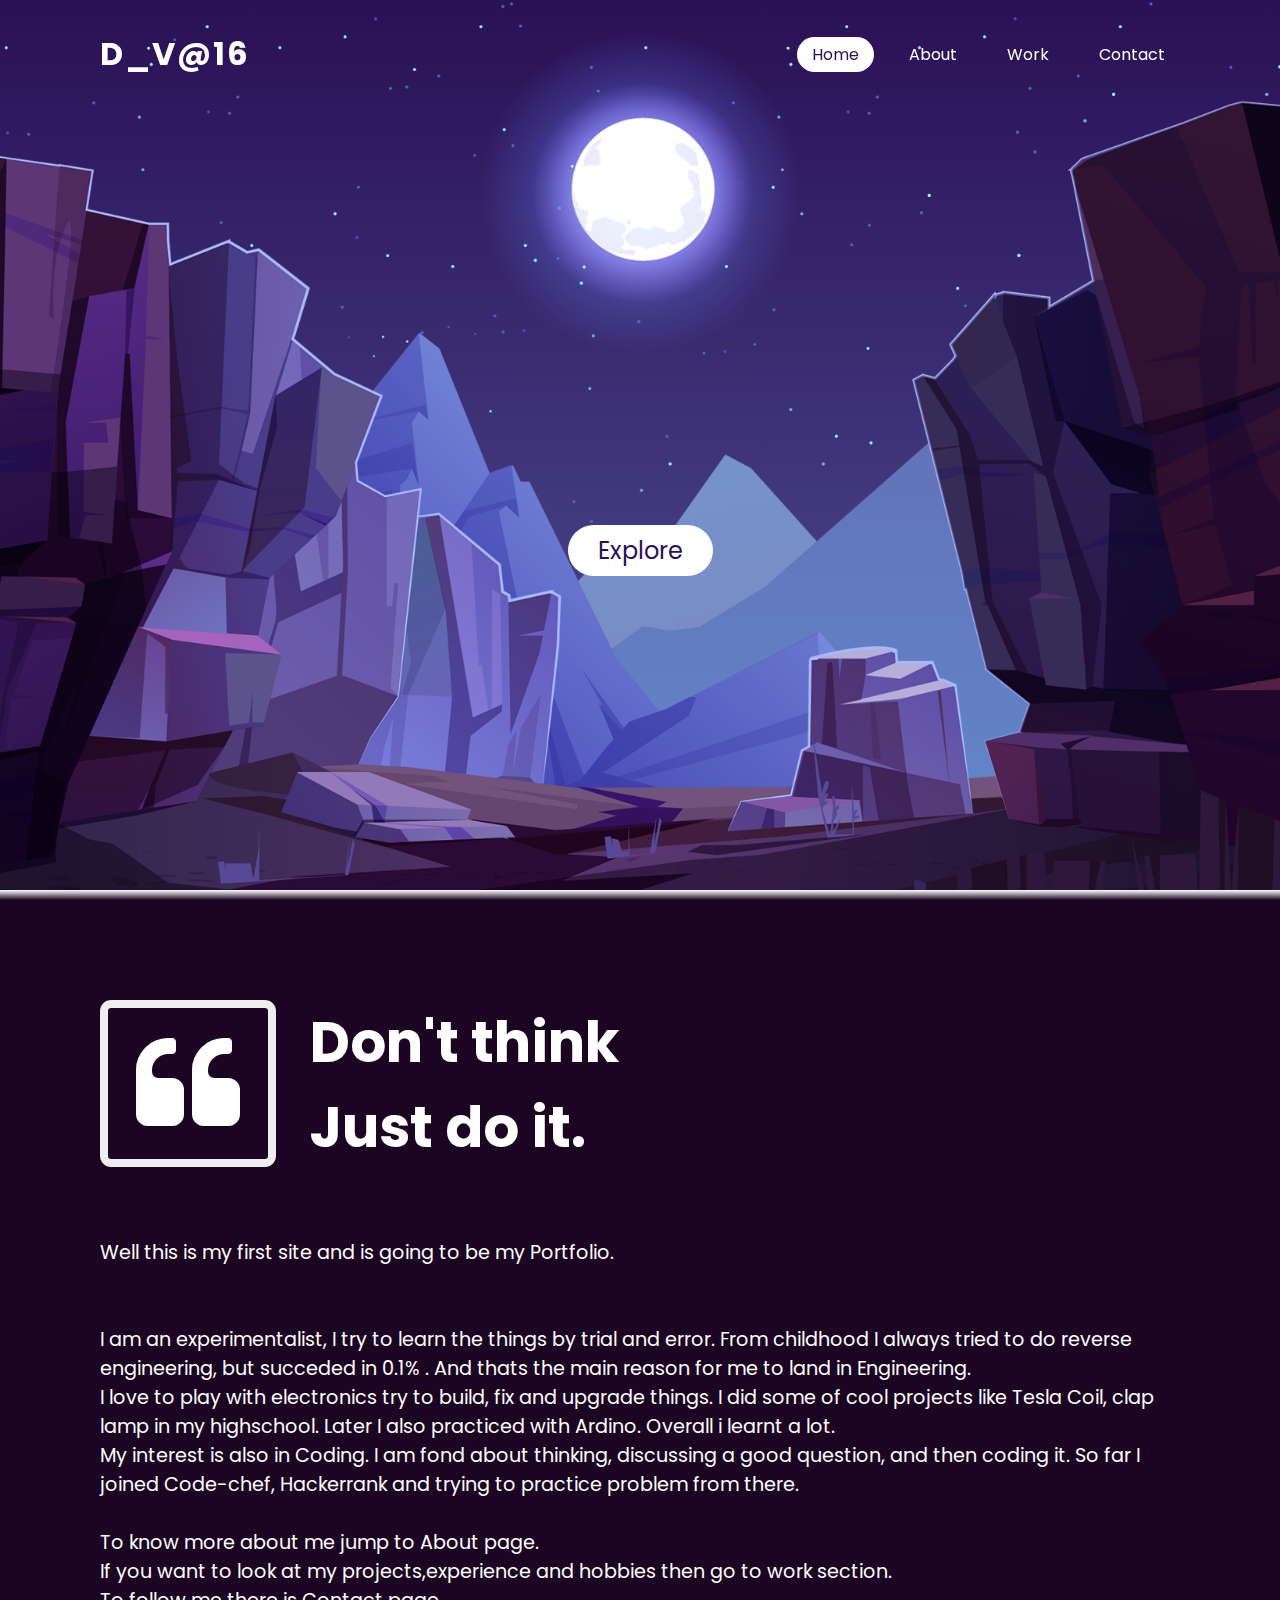
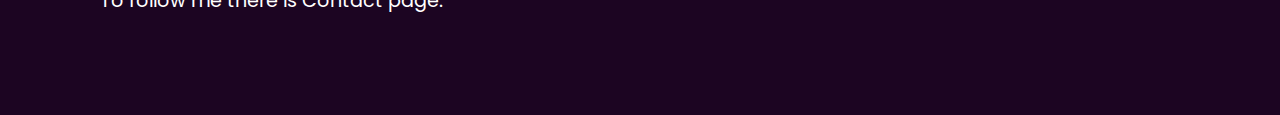
<file: index.html>
<html>
    <head>
        <title>HEllo World</title>
        <link rel="stylesheet" type="text/css" href="style.css">
        <link rel="stylesheet" href="https://cdnjs.cloudflare.com/ajax/libs/font-awesome/4.7.0/css/font-awesome.min.css">
        <link href="https://stackpath.bootstrapcdn.com/font-awesome/4.7.0/css/font-awesome.min.css" rel="stylesheet" integrity="sha384-wvfXpqpZZVQGK6TAh5PVlGOfQNHSoD2xbE+QkPxCAFlNEevoEH3Sl0sibVcOQVnN"
        crossorigin="anonymous">
    </head>
    <body>
        <header>
        <a href="ktj/index.html" class="logo"><span>D_V@16</span></a>
        <ul>
        <li><a href="#" class="active">Home</a></li>
        <li><a href="about.html">About</a></li>
        <li><a href="work.html">Work</a></li>
        <li><a href="contact.html">Contact</a></li>
        </ul>
        </header>
        <section>
            <img src="stars.png" id="stars">
            <img src="moon.png" id="moon">
            <img src="mountains_behind.png" id="mountain_behind">
            <h2 id="text">Welcome</h2>
            <a href="#sec" id="btn">Explore</a>
            <img src="mountains_front.png" id="mountain_front">
        </section>
        <div class="sec" id="sec">
            <h2><i class="fa fa-quote-left fa-2x fa-pull-left fa-border"></i>Don't think <br>   Just do it.</h2>
            <p>
                <br>   <br>
                Well this is my first site and is going to be my Portfolio.<br><br>   <br>
                I am an experimentalist, I try to learn the things by trial and error.
                From childhood I always tried to do reverse engineering, but succeded in 0.1% .
                And thats the main reason for me to land in Engineering. 
                <br>I love to play with electronics try to build, fix and upgrade things. I did some of cool projects like Tesla Coil, clap lamp in my highschool.
                Later I also practiced with Ardino. Overall i learnt a lot.
                <br>
                My interest is also in Coding. I am fond about thinking, discussing a good question, and then coding it. 
                So far I joined Code-chef, Hackerrank and trying to practice problem from there.<br><br>
                To know more about me jump to About page.
                <br>If you want to look at my projects,experience and hobbies then go to work section.
                <br>To follow me there is Contact page.
            </p>
        </div>
        <script>
            let stars= document.getElementById('stars');
            let moon= document.getElementById('moon');
            let mountains_behind= document.getElementById('mountains_behind');
            let text=document.getElementById('text');
            let btn=document.getElementById('btn');
            let mountains_front= document.getElementById('mountains_front');
            let header = document.querySelector('header');
            window.addEventListener('scroll',function(){
                let value= window.scrollY;
                stars.style.left=value*0.25 + 'px';
                moon.style.top=value*1.05 + 'px';
                mountain_behind.style.top= value*0.5 +'px';
                mountain_front.style.top= value*0 +'px';
                text.style.marginRight = value* 4 + 'px';
                text.style.marginTop = value*1.5 + 'px';
                btn.style.marginTop = value*1.5 + 'px';
                header.style.top =value*0.5 +'px';

            })
        </script>
    </body>
</html>
</file>
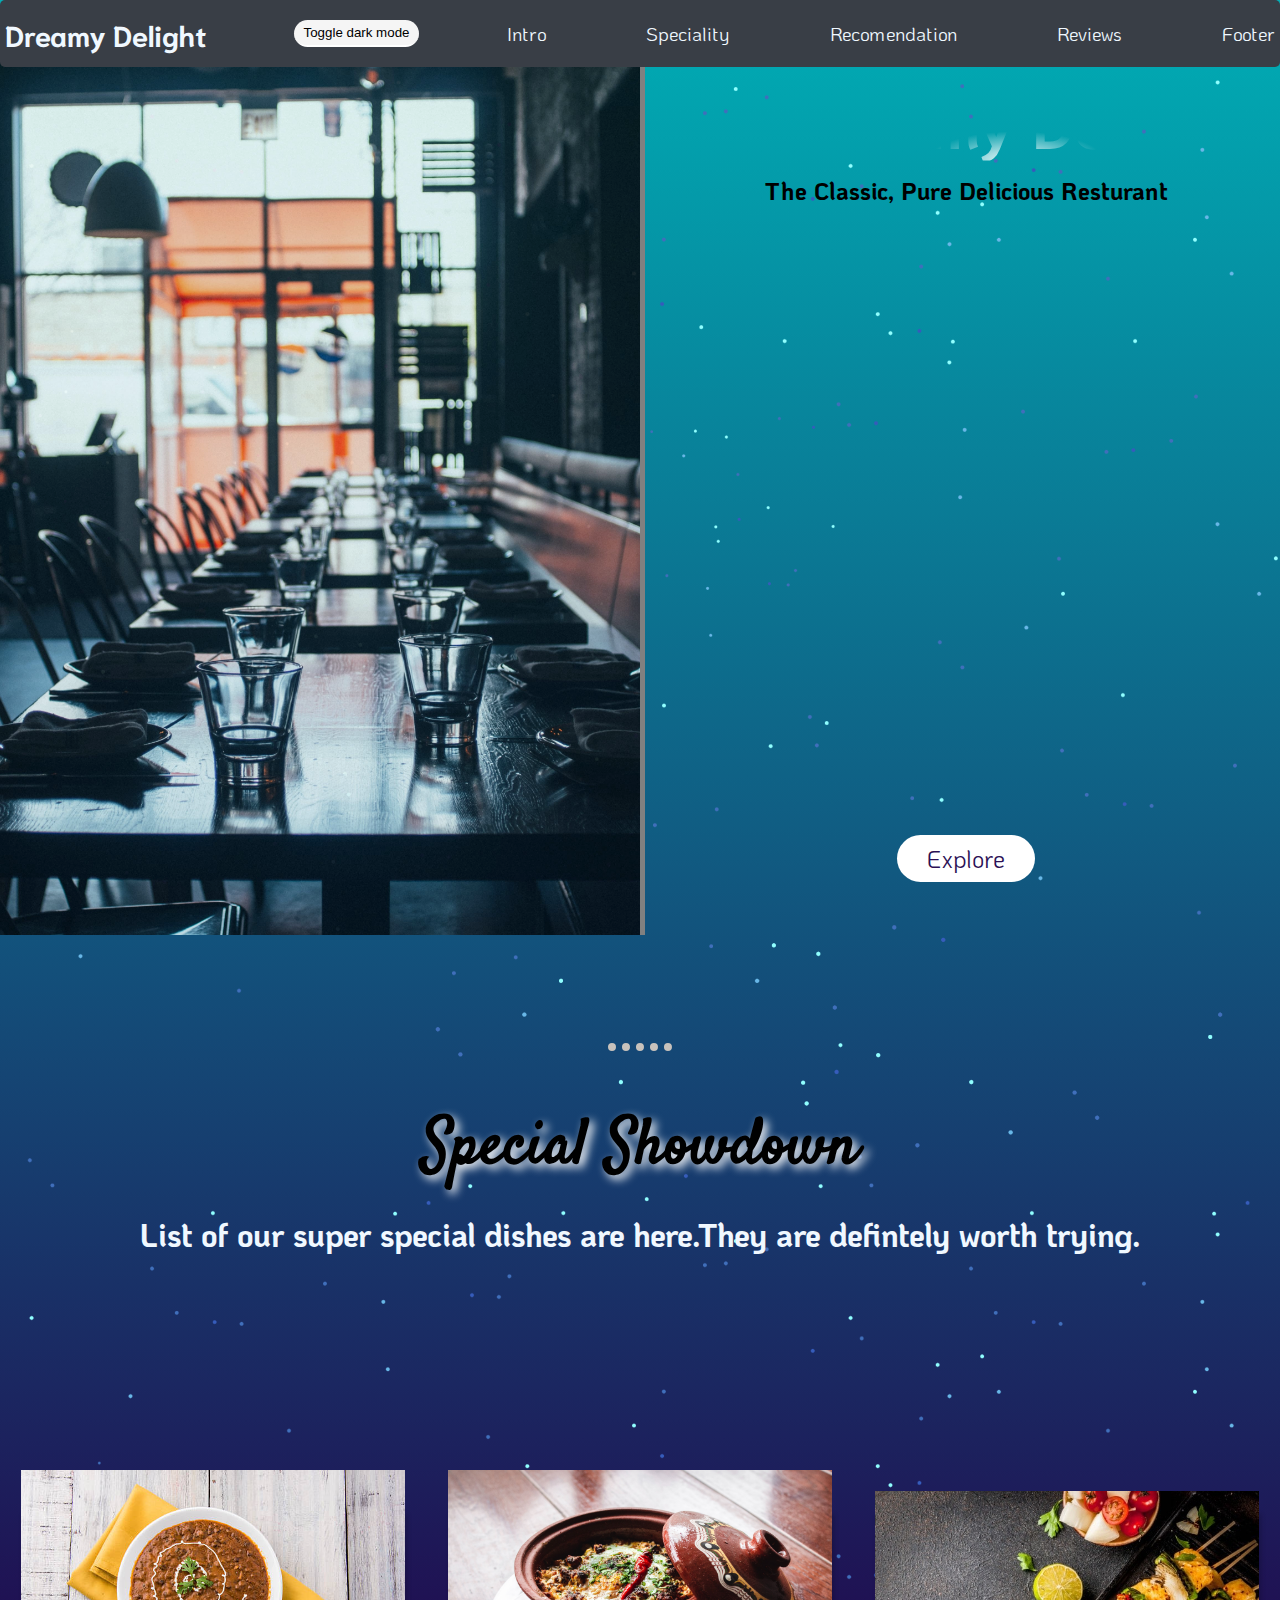
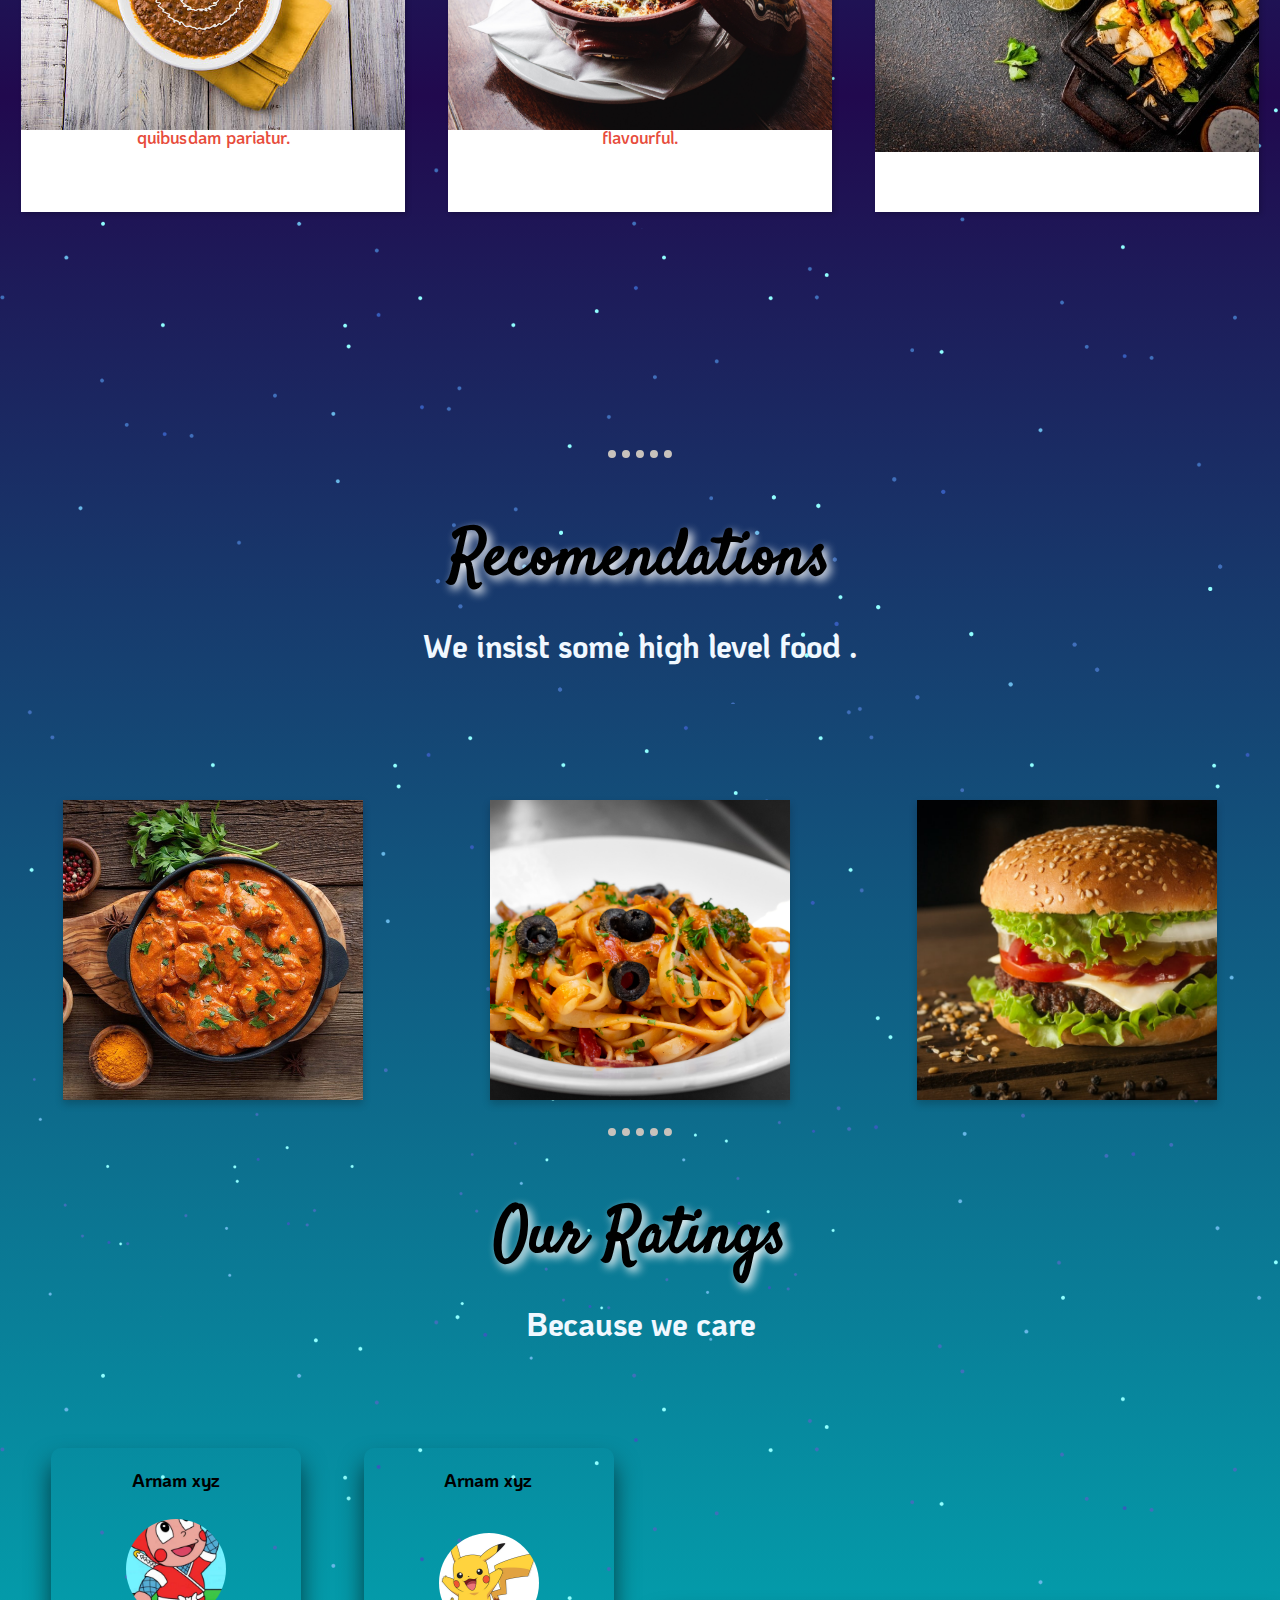
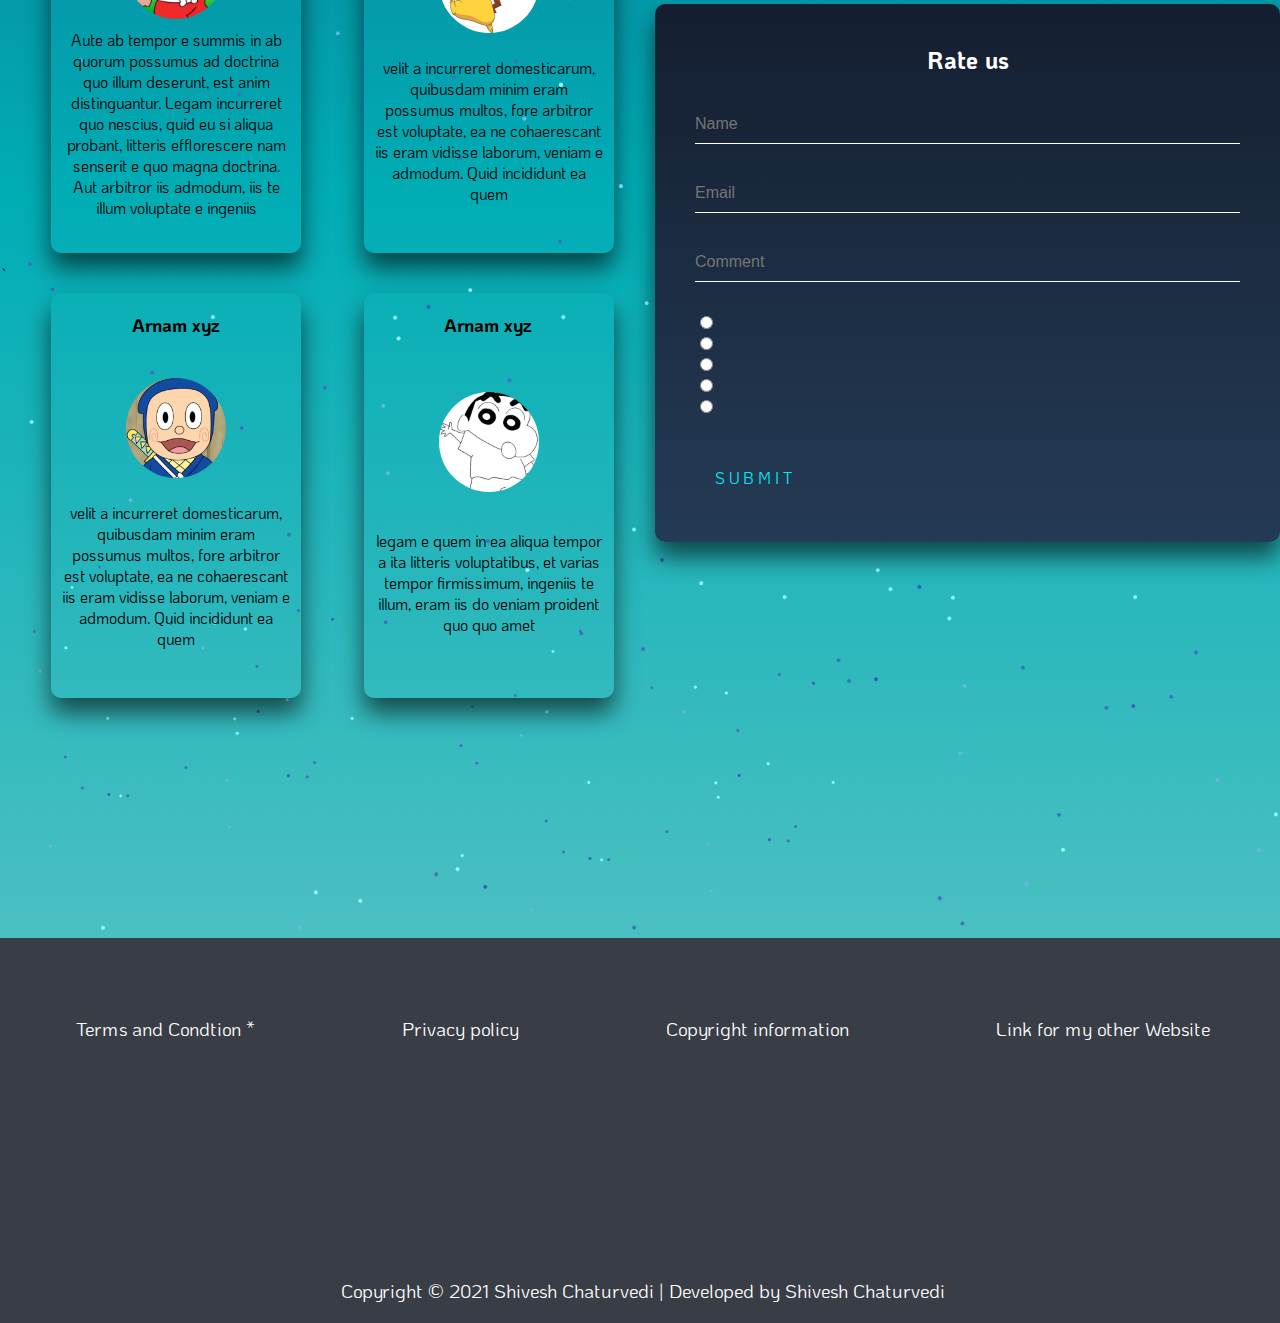
<file: ktj/index.html>
<!DOCTYPE html>
<html lang="en">
<head>
    <meta charset="UTF-8">
    <meta http-equiv="X-UA-Compatible" content="IE=edge">
    <meta name="viewport" content="width=device-width, initial-scale=1.0">
    <link rel="stylesheet" href="design.css"/>
    <title>Ktj_project_2021</title>
    <link rel="stylesheet" href="https://cdnjs.cloudflare.com/ajax/libs/font-awesome/5.15.3/css/all.min.css" integrity="sha512-iBBXm8fW90+nuLcSKlbmrPcLa0OT92xO1BIsZ+ywDWZCvqsWgccV3gFoRBv0z+8dLJgyAHIhR35VZc2oM/gI1w==" crossorigin="anonymous" />
    <link rel="preconnect" href="https://fonts.gstatic.com">
<link href="https://fonts.googleapis.com/css2?family=KoHo:wght@300&family=Niramit:ital@1&display=swap" rel="stylesheet">
    
    <link rel="preconnect" href="https://fonts.gstatic.com">
<link href="https://fonts.googleapis.com/css2?family=KoHo:wght@300&display=swap" rel="stylesheet">
    <link rel="preconnect" href="https://fonts.gstatic.com">
<link href="https://fonts.googleapis.com/css2?family=Satisfy&display=swap" rel="stylesheet">
</head>
<body>
    <nav>
        <span class="logo">
            Dreamy Delight
        </span>
        <button> <a href="dark.html">Toggle dark mode</a></button>
        <ul>
            <li><a href="#intro">Intro</a></li>
            <li><a href="#special">Speciality</a></li>
            <li><a href="#R">Recomendation</a></li>
            <li><a href="#review">Reviews</a></li>
            <li><a href="#footer">Footer</a></li>
        </ul>
    </nav>
    <div class="main">
        <section class="intro" id="intro">
            <div class="cover">
                    <img src="9.jpg">
            </div>
            <div class="name">
                <span><h1 id="heading">Dreamy Delight</h1>
                <h2>The Classic, Pure  Delicious Resturant</h2></span>
                <br>
                <a href="#special" id="btn">Explore</a>
            </div>
            
        </section>
  
        <section class="special" id="special">
            <hr>
            <div class="text">
                <h1 id="heading"> Special Showdown</h1>
                <p> <h2 id="subtitle">List of our super special dishes are here.They are defintely worth trying.</h2> 

                </p>
            </div>
            <div class="container">
                <div class="card">
                    <div class="img">
                        <img src="d.jpg">
                    </div>
                    <div class="text">
                    
                        <div class="row">
                        
                            <div class="top-text">
                                <h1> Dal makani</h1>
                            </div>
                            <div class="Veg">
                                <img src="veg.png">
                            </div>
                        </div>    
                        <div class="bottom-text">
                            Magna eiusmod consectetur. Velit ab ab malis appellat ita fabulas a legam 
                            incurreret, quibusdam ex legam, singulis dolore quibusdam pariatur. 
                        </div>
                        <div class="price">
                            <button>Add+</button>
                        <span><i class="fas fa-rupee-sign"></i>
                            99</span>
                        
                        </div>
                    </div>
                                     
                </div>
                <div class="card">
                    <div class="img">
                        <img src="b.jpg">
                    </div>
                    <div class="text">
                    
                        <div class="row">
                        
                            <div class="top-text">
                                <h1>Paneer Biryani</h1> 
                            </div>
                            <div class="Veg">
                                <img src="veg.png">
                            </div>
                        </div>    
                        <div class="bottom-text">
                            This is biryani in its vegetarian avatar that tastes just as good. Fried paneer cubes doused in a creamy gravy. The delight is quite flavourful.
                        </div>
                        <div class="price">
                            <button>Add+</button>
                         <span><i class="fas fa-rupee-sign"></i>
                            300</span>
                        
                        </div>
                    </div>
                                     
                </div>
                <div class="card">
                    <div class="img">
                        <img src="p.jpg">
                    </div>
                    <div class="text">
                    
                        <div class="row">
                        
                            <div class="top-text">
                                <h1>Paneer Tikka</h1> 
                            </div>
                            <div class="Veg">
                                <img src="veg.png">
                            </div>
                        </div>    
                        <div class="bottom-text">
                            Non fugiat multos te expetendis, hic ea praetermissum, se nostrud ubi tempor, 
                            hic tamen cte expetendis, hic ea praetermissum, se 
                        </div>
                        <div class="price">
                            <button>Add+</button>
                         <span><i class="fas fa-rupee-sign"></i>
                            300</span>
                        
                        </div>
                    </div>
                                     
                </div>
                
          </div>
        </section>
               <hr>
        <section class="R" id="R">
            <div class="text">
                <h1 id="heading"> Recomendations</h1>
                <p> <h2 id="subtitle">We insist some high level food .</h2>   </p>
                <div id="search"> 
                    <input type="text" placeholder="Search..">
                    <i class="fa fa-search"></i>
                </div>

            </div>

            <div class="container">
            <div class="flip-card">
              <div class="flip-card-inner">
                <div class="flip-card-front">
                  <img src="1.jpg" alt="Dish" style="width:300px;height:300px;">
                </div>
                <div class="flip-card-back">
                  <div class="row">
                        
                            <div class="top-text">
                                <h1>Kadhai Paneer</h1> 
                            </div>
                            <div class="Veg">
                                <img src="veg.png">
                            </div>
                        </div>    
                        <div class="bottom-text">
                            Offendit labore probant laborum. Multos despicationes consequat fugiat 
                            voluptate. Non esse quorum nulla laboris id veniam senserit incididunt. Laboris 
                            sint duis ad eram, velit a pariatur hic fore quibusdam possumus id cillum 
                          
                        </div>
                        <div class="price">
                            <button>Add+</button>
                         <span><i class="fas fa-rupee-sign"></i>
                            225</span>
                        
                        </div>
                </div>
              </div>
                
            </div>
                <div class="flip-card">
              <div class="flip-card-inner">
                <div class="flip-card-front">
                  <img src="2.jpg" alt="Avatar" style="width:300px;height:300px;">
                </div>
                <div class="flip-card-back">
                  <div class="row">
                        
                            <div class="top-text">
                                <h1>Pasta</h1> 
                            </div>
                            <div class="Veg">
                                <img src="veg.png">
                            </div>
                        </div>    
                        <div class="bottom-text">
                            This is biryani in its vegetarian avatar that tastes just as good. Fried paneer cubes doused in a creamy gravy. The delight is quite flavourful.The delight is quite flavourful.A aut illum.A aut illum.
                        </div>
                        <div class="price">
                            <button>Add+</button>
                         <span><i class="fas fa-rupee-sign"></i>
                            95</span>
                        
                        </div>
                </div>
              </div>
            </div>
                <div class="flip-card">
              <div class="flip-card-inner">
                <div class="flip-card-front">
                  <img src="3.jpg" alt="Avatar" style="width:300px;height:300px;">
                </div>
                <div class="flip-card-back">
                  <div class="row">
                        
                            <div class="top-text">
                                <h1>Burger</h1> 
                            </div>
                            <div class="Veg">
                                <img src="veg.png">
                            </div>
                        </div>    
                        <div class="bottom-text">
                            This is biryani in its vegetarian avatar that tastes just as good. Fried paneer cubes doused in a creamy gravy. The delight is quite flavourful.The delight is quite flavourful.A aut illum.A aut illum.
                        </div>
                        <div class="price">
                            <button>Add+</button>
                         <span><i class="fas fa-rupee-sign"></i>
                            125</span>
                        
                        </div>
                </div>
              </div>
            </div>
                
            </div>
        </section>
               <hr>
        <section class="review" id="review">
            <h1 id="heading"> Our Ratings</h1>
            <p> <h2 id="subtitle">Because we care</h2>   </p>
            <div class="container">
    `           <div class="show">
                    <div class="card">
                        <div class="name"><h3>Arnam xyz</h3>
                        
                        </div>
                        <div class="img">
                            <img src="ninja2.jpg">
                        </div>
                        <div class="para">
                            <i class="fas fa-quote-left"></i>
                            Aute ab tempor e summis in ab quorum possumus ad doctrina quo illum deserunt, 
                            est anim distinguantur. Legam incurreret quo nescius, quid eu si aliqua probant, 
                            litteris efflorescere nam senserit e quo magna doctrina. Aut arbitror iis 
                            admodum, iis te illum voluptate e ingeniis 
                        </div>
                        <div>
                            <i class="fa fa-star" aria-hidden="true"></i><i class="fa fa-star" aria-hidden="true"></i><i class="fa fa-star" aria-hidden="true"></i><i class="fa fa-star" aria-hidden="true"></i><i class="fa fa-star" aria-hidden="true"></i>
                        </div>
                    </div>
                    <div class="card">
                        <div class="name">
                        <h3>Arnam xyz</h3>
                        </div>
                        <div class="img">
                            <img src="pikachu.jpg">
                        </div>
                        <div class="para">
                            <i class="fas fa-quote-left"></i>
                        velit a incurreret domesticarum, 
                            quibusdam minim eram possumus multos, fore arbitror est voluptate, ea ne 
                            cohaerescant iis eram vidisse laborum, veniam e admodum. Quid incididunt ea quem 
                            
                        </div>
                        <div>
                            <i class="fa fa-star" aria-hidden="true"></i><i class="fa fa-star" aria-hidden="true"></i><i class="fa fa-star" aria-hidden="true"></i><i class="fa fa-star" aria-hidden="true"></i><i class="fa fa-star" aria-hidden="true"></i>
                        </div>
                    </div>
                <div class="card">
                        <div class="name">
                        <h3>Arnam xyz</h3>
                        </div>
                        <div class="img">
                            <img src="ninja.jpg">
                        </div>
                        <div class="para">
                            <i class="fas fa-quote-left"></i>
                        velit a incurreret domesticarum, 
                            quibusdam minim eram possumus multos, fore arbitror est voluptate, ea ne 
                            cohaerescant iis eram vidisse laborum, veniam e admodum. Quid incididunt ea quem 
                            
                        </div>
                        <div>
                            <i class="fa fa-star" aria-hidden="true"></i><i class="fa fa-star" aria-hidden="true"></i><i class="fa fa-star" aria-hidden="true"></i><i class="fa fa-star" aria-hidden="true"></i><i class="fa fa-star" aria-hidden="true"></i>
                        </div>
                    </div>
                    <div class="card">
                        <div class="name">
                        <h3>Arnam xyz</h3>
                        </div>
                        <div class="img">
                            <img src="sinchan.png">
                        </div>
                        <div class="para">
                            <i class="fas fa-quote-left"></i>
                            legam e quem in ea aliqua tempor a ita litteris voluptatibus, et varias tempor 
                            firmissimum, ingeniis te illum, eram iis do veniam proident quo quo amet 
                            
                        </div>
                        <div>
                            <i class="fa fa-star" aria-hidden="true"></i><i class="fa fa-star" aria-hidden="true"></i><i class="fa fa-star" aria-hidden="true"></i><i class="fa fa-star" aria-hidden="true"></i>
                        </div>
                    </div>
                </div>
                
                <div class="form">
                <div class="login-box">
                  <h2><i class="far fa-smile"></i> Rate us</h2>
                  <form>
                    <div class="user-box">
                      <input type="text" placeholder="Name">
                    </div>
                        <div class="user-box">
                      <input type="text" placeholder="Email">
                       </div>
                    <div class="user-box">
                      <input type="text" placeholder="Comment">
                       </div>
                    <div >
                      <input type="radio" name="joke" value="bed" /> 
                        <i class="fa fa-star" aria-hidden="true"></i><i class="fa fa-star" aria-hidden="true"></i><i class="fa fa-star" aria-hidden="true"></i><i class="fa fa-star" aria-hidden="true"></i><i class="fa fa-star" aria-hidden="true"></i>
                        <i class="fa fa-star" aria-hidden="true"></i>
                        <br>
                    <input type="radio" name="joke" value="bed" /> 
                        <i class="fa fa-star" aria-hidden="true"></i><i class="fa fa-star" aria-hidden="true"></i><i class="fa fa-star" aria-hidden="true"></i><i class="fa fa-star" aria-hidden="true"></i><i class="fa fa-star" aria-hidden="true"></i>
                        <br>
                    <input type="radio" name="joke" value="bed" /> 
                        <i class="fa fa-star" aria-hidden="true"></i><i class="fa fa-star" aria-hidden="true"></i><i class="fa fa-star" aria-hidden="true"></i>
                        <br>
                    <input type="radio" name="joke" value="bed" /> 
                        <i class="fa fa-star" aria-hidden="true"></i><i class="fa fa-star" aria-hidden="true"></i>
                        <br>
                    <input type="radio" name="joke" value="bed" /> 
                        <i class="fa fa-star" aria-hidden="true"></i>
                        <br>


                      </div>
                    <a >
                      <span></span>
                      <span></span>
                      <span></span>
                      <span></span>
                      Submit
                    </a>
                </form>
                </div>
            </div>
            </div>
        </section>
        <section id="footer">
           <div class="container">
               <div class="row">
                   <a href="#"1.jpg"1.jpg" target="_blank">Terms and Condtion *</a>
                   <a href="#" target="_blank">Privacy policy</a>
                   <a href="#" target="_blank">Copyright information</a>
                   <a href="https:/dark-venom-16.github.io" target="_blank">Link for my other Website</a>

               </div>
               <div class="row"> 
                    <a href="https://m.facebook.com/shivam.chaubey.524596" target="_blank"><i class="fab fa-facebook" id="icon" ></i></a> 
                    <a href="https://instagram.com/shivam_162001?igshid=12dq9t32zqwrv" target="_blank"><i class="fab fa-instagram" aria-hidden="true" id="icon"></i></a>
                    <a href="https://github.com/DarK-VEnOM-16" target="_blank"><i class="fab fa-github" aria-hidden="true" id="icon"></i></a>
                    <a href="https://www.linkedin.com/in/shivesh-chaturvedi-14ab321b3" target="_blank"><i class="fab fa-linkedin" id="icon"></i></a>
               </div>
               <div>
                    Copyright © 2021 Shivesh Chaturvedi | Developed by Shivesh Chaturvedi
               </div>
            </div>
        </section>
    </div>

</body>
</html>
</file>
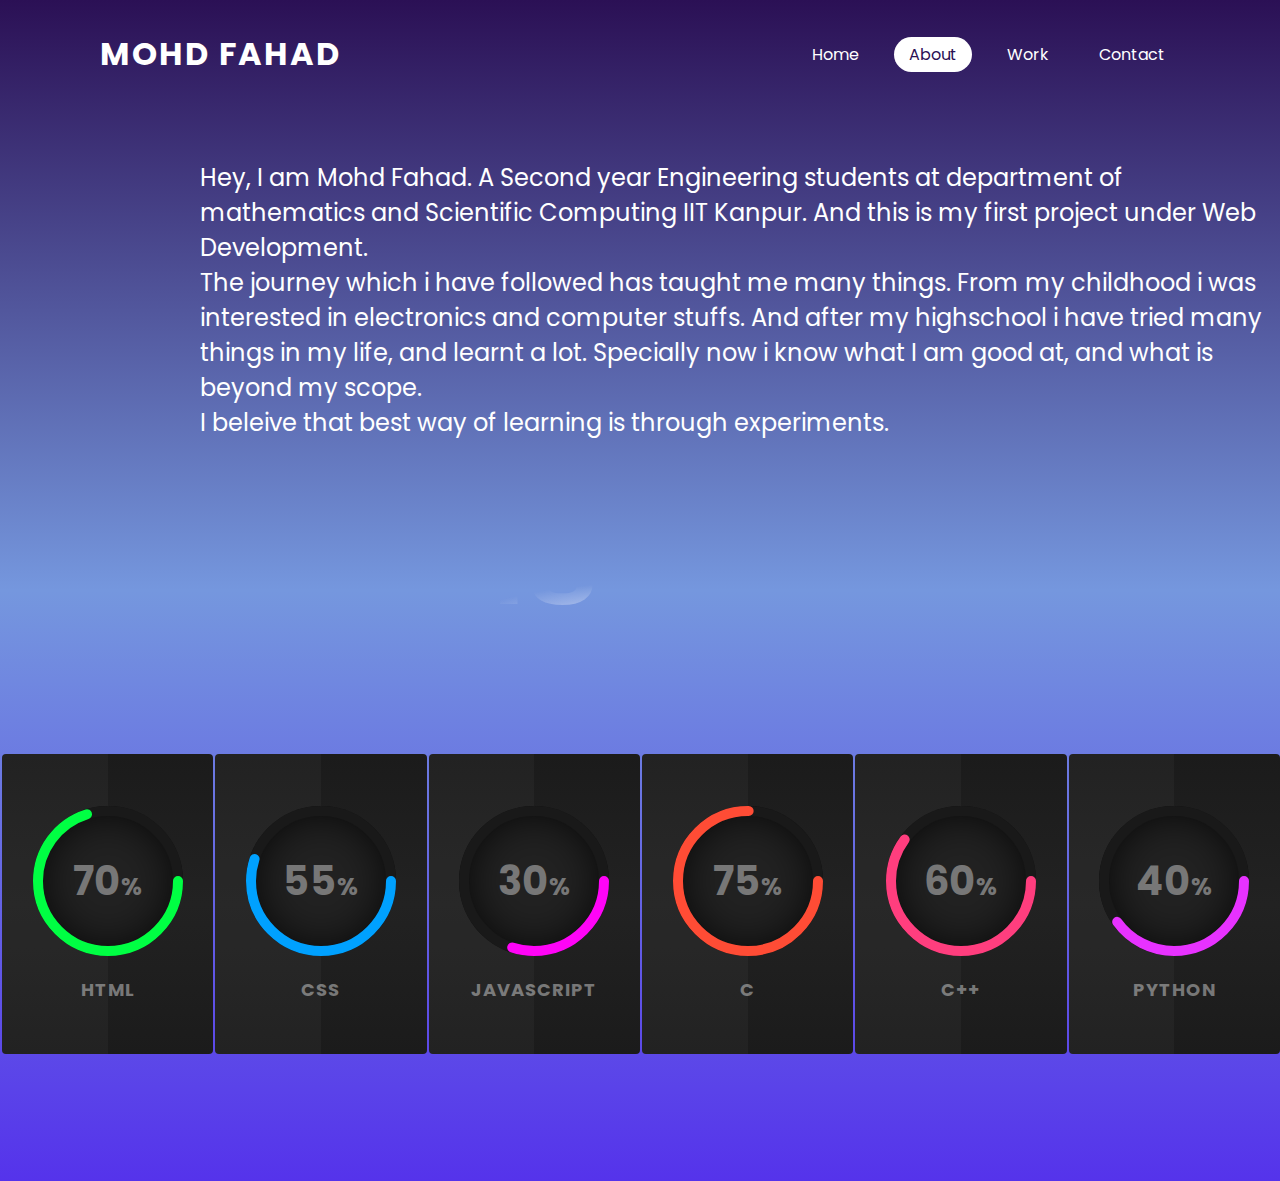
<file: about.html>
<html>
    <head>
        <title>About_ME</title>
        <link rel="stylesheet" type="text/css" href="style2.css">
        <meta name="viewport" content="width=device-width, initial-scale=1.0">
        <meta name="theme-color" content="#333641">
    </head>
    <body>
        <header>
        <a href="ktj/index.html" class="logo">Mohd Fahad</a>
        <ul>
        <li><a href="index.html" >Home</a></li>
        <li><a href="#" class="active">About</a></li>
        <li><a href="work.html">Work</a></li>
        <li><a href="contact.html">Contact</a></li>
        </ul>
        </header>
        
        
        <section class="sec" id="sec">

            <p>
                Hey, I am Mohd Fahad. A Second year Engineering students at department of mathematics and Scientific Computing IIT Kanpur. And this is my first project under Web Development.<br>
                The journey which i have followed has taught me many things. From my childhood i was interested in electronics and computer stuffs. And after my highschool i have tried many things in my life, and learnt a lot. Specially now i know what I am good at, and what is beyond my scope.<br>
                I beleive that best way of learning is through experiments. 
                

            </p>
        </section>
        <div class="skills" id="skills">
        <h1>My Skills</h1>
        <div class="container">
            <div class="card">
                <div class="box">
                    <div class="percent">
                        <svg>
                            <circle cx="70" cy="70" r="70"></circle>
                            <circle cx="70" cy="70" r="70"></circle>
                        </svg>
                        <div class="number">
                            <h2>70<span>%</span></h2>
                        </div>
                    </div>
                    <h2 class="text">Html</h2>
                </div>
            </div>
            <div class="card">
                <div class="box">
                    <div class="percent">
                        <svg>
                            <circle cx="70" cy="70" r="70"></circle>
                            <circle cx="70" cy="70" r="70"></circle>
                        </svg>
                        <div class="number">
                            <h2>55<span>%</span></h2>
                        </div>
                    </div>
                    <h2 class="text">CSS</h2>
                </div>
            </div>
            <div class="card">
                <div class="box">
                    <div class="percent">
                        <svg>
                            <circle cx="70" cy="70" r="70"></circle>
                            <circle cx="70" cy="70" r="70"></circle>
                        </svg>
                        <div class="number">
                            <h2>30<span>%</span></h2>
                        </div>
                    </div>
                    <h2 class="text">Javascript</h2>
                </div>
            </div>
            <div class="card">
                <div class="box">
                    <div class="percent">
                        <svg>
                            <circle cx="70" cy="70" r="70"></circle>
                            <circle cx="70" cy="70" r="70"></circle>
                        </svg>
                        <div class="number">
                            <h2>75<span>%</span></h2>
                        </div>
                    </div>
                    <h2 class="text">C</h2>
                </div>
            </div>
            <div class="card">
                <div class="box">
                    <div class="percent">
                        <svg>
                            <circle cx="70" cy="70" r="70"></circle>
                            <circle cx="70" cy="70" r="70"></circle>
                        </svg>
                        <div class="number">
                            <h2>60<span>%</span></h2>
                        </div>
                    </div>
                    <h2 class="text">C++</h2>
                </div>
            </div>
            <div class="card">
                <div class="box">
                    <div class="percent">
                        <svg>
                            <circle cx="70" cy="70" r="70"></circle>
                            <circle cx="70" cy="70" r="70"></circle>
                        </svg>
                        <div class="number">
                            <h2>40<span>%</span></h2>
                        </div>
                    </div>
                    <h2 class="text">Python</h2>
                </div>
            </div>
        </div>
        
        
        </div>
        <br>
        <br>
        <br><br><br>
    </body>
</html>
</file>
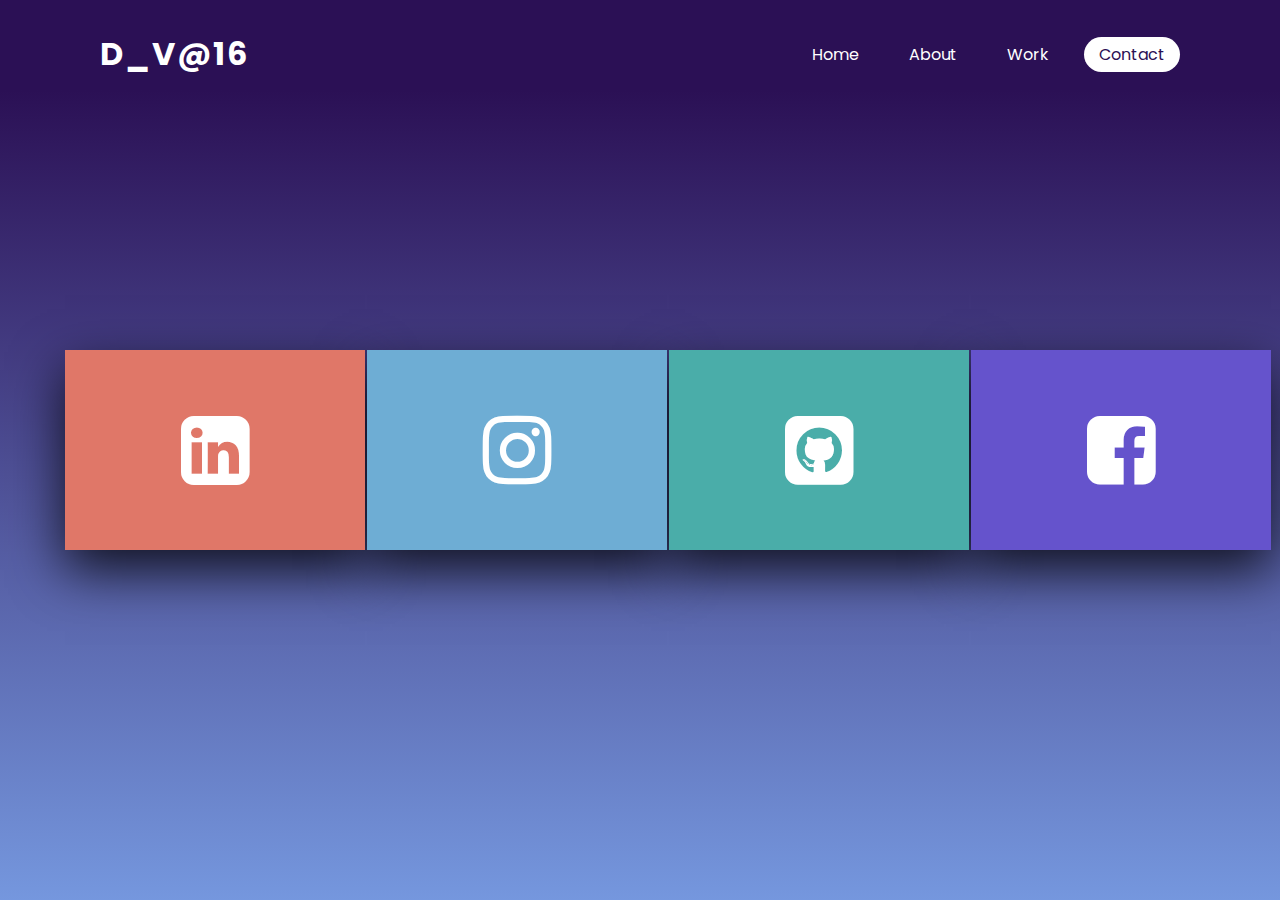
<file: contact.html>
<!DOCTYPE html>
<html>

<head>
    <meta charset="utf-8" />
    <meta http-equiv="X-UA-Compatible" content="IE=edge">
    <title>Contact_Info</title>
    <meta name="viewport" content="width=device-width, initial-scale=1">
    <link rel="stylesheet" type="text/css" media="screen" href="contact.css" />
    <link rel="stylesheet" href="https://cdnjs.cloudflare.com/ajax/libs/font-awesome/4.7.0/css/font-awesome.min.css">
    <link href="https://stackpath.bootstrapcdn.com/font-awesome/4.7.0/css/font-awesome.min.css" rel="stylesheet" integrity="sha384-wvfXpqpZZVQGK6TAh5PVlGOfQNHSoD2xbE+QkPxCAFlNEevoEH3Sl0sibVcOQVnN"
        crossorigin="anonymous">
</head>

<body>
    <header>
        <a href="ktj/index.html" class="logo">D_V@16</a>
        <ul>
        <li><a href="index.html">Home</a></li>
        <li><a href="about.html">About</a></li>
        <li><a href="work.html">Work</a></li>
        <li><a href="contact.html" class="active">Contact</a></li>
        </ul>
    </header>
    <div class="container">
            <div class="card">
                <div class="face face1">
                    <div class="content">
                        <div class="icon">
                            <i class="fa fa-linkedin-square" aria-hidden="true"></i>
                        </div>
                    </div>
                </div>
                <div class="face face2">
                    <div class="content">
                        <h3>
                            <a href="https://www.linkedin.com/in/shivesh-chaturvedi-14ab321b3" target="_blank">Shivesh Chaturvedi</a>
                        </h3>
                        <p>This is where I network and build my professional protfolio.</p>
                    </div>
                </div>
            </div>
            <div class="card">
                <div class="face face1">
                    <div class="content">
                        <div class="icon">
                            <i class="fa fa-instagram" aria-hidden="true"></i>
                        </div>
                    </div>
                </div>
                <div class="face face2">
                    <div class="content">
                        <h3>
                            <a href="https://instagram.com/shivam_162001?igshid=12dq9t32zqwrv" target="_blank">shivam_162001</a>
                        </h3>
                        <p>This is where I read news and network with different social groups.</p>
                    </div>
                </div>
            </div>
            <div class="card">
                <div class="face face1">
                    <div class="content">
                        <div class="icon">
                            <i class="fa fa-github-square" aria-hidden="true"></i>
                        </div>
                    </div>
                </div>
                <div class="face face2">
                    <div class="content">
                        <h3>
                            <a href="https://github.com/DarK-VEnOM-16" target="_blank">DarK-VEnOM-16</a>
                        </h3>
                        <p>This is where I share code and work on projects.</p>
                    </div>
                </div>
            </div>
            <div class="card">
                <div class="face face1">
                    <div class="content">
                        <div class="icon">
                            <i class="fa fa-facebook-square" aria-hidden="true"></i>
                        </div>
                    </div>
                </div>
                <div class="face face2">
                    <div class="content">
                        <h3>
                            <a href="https://m.facebook.com/shivam.chaubey.524596" target="_blank">Shivesh Chaturvedi</a>
                        </h3>
                        <p>This is where I play the part of my social life.</p>
                    </div>
                </div>
            </div>
            
            
        </div>
            
    </div>
</body>

</html>
</file>
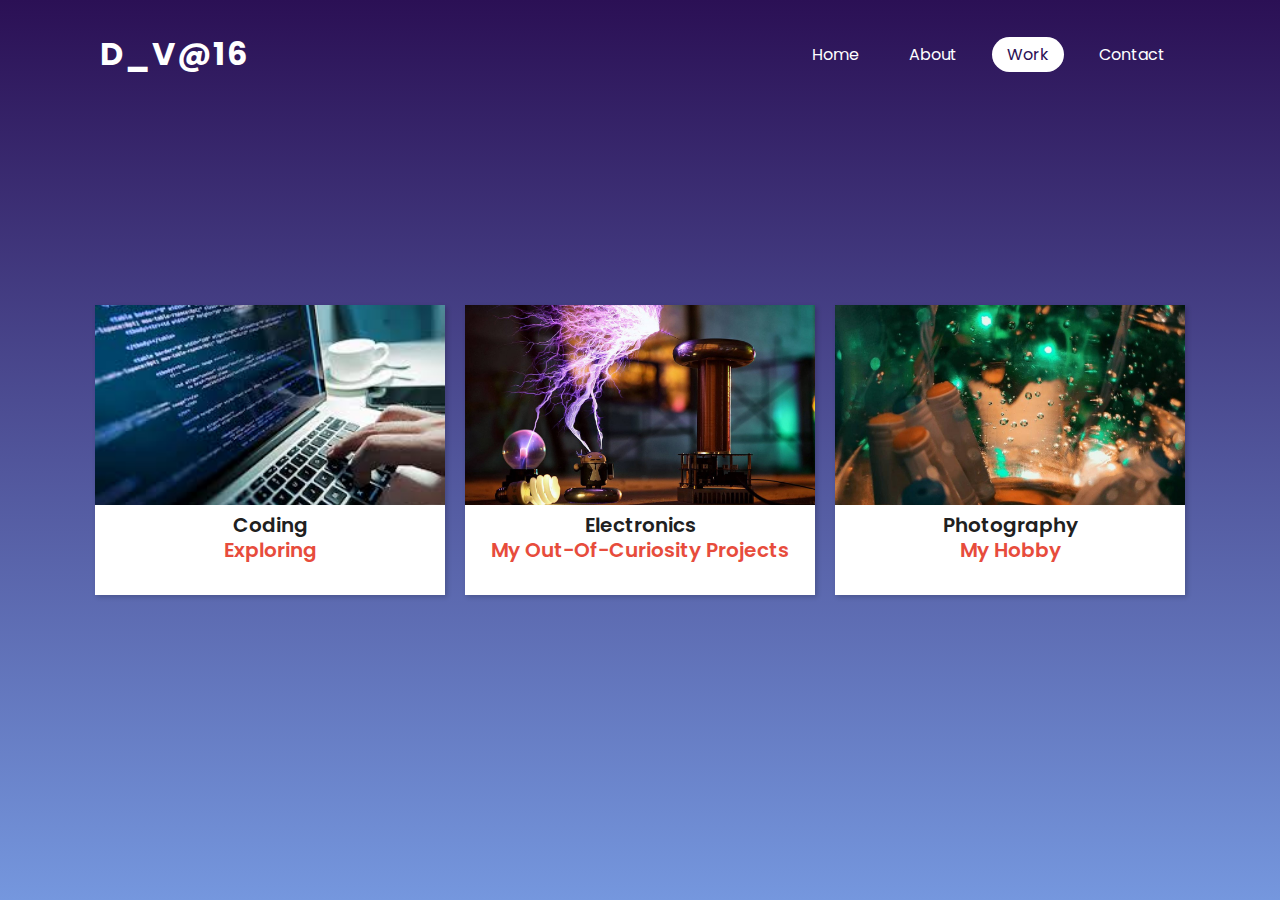
<file: work.html>
<!DOCTYPE html>
<html lang=en dir="ltr">
    <head>
        <meta charset="utf-8">
        <title>
            My_Works
        </title>
        <link rel="stylesheet" href="work.css">
    </head>
    <body>
        <header>
            <a href="ktj/index.html" class="logo">D_V@16</a>
            <ul>
            <li><a href="index.html" >Home</a></li>
            <li><a href="about.html">About</a></li>
            <li><a href="#" class="active">Work</a></li>
            <li><a href="contact.html">Contact</a></li>
            </ul>
            </header>
            <div class="container">
                <div class="card">
                    <div class="img">
                        <img src="coding.jpg" alt="Coding" style="width:100%">
                    </div>
                    <div class="top-text">
                        <div class="name">Coding</div>
                        <p>Exploring</p>
                    </div>
                    <div class="bottom-text">
                        <div class="text">while(! notsucced)
                            <br>{
                                <br>try();<br>
                            }</div>
                        <div class="btn">
                            <a href="#">Discover</a>
                        </div>
                    </div>            
                </div>
                
                <div class="card">
                    <div class="img">
                        <img src="Tesla.png" alt="Tesla" style="width:100%">
                    </div>
                    <div class="top-text">
                        <div class="name">Electronics</div>
                        <p>My Out-Of-Curiosity Projects</p>
                    </div>
                    <div class="bottom-text">
                        <div class="text">There's a basic principle about consumer electronics: it gets more powerful all the time and it gets cheaper all the time.</div>
                        <div class="btn">
                            <a href="#">Discover</a>
                        </div>
                    </div>              
                </div>
                <div class="card">
                    <div class="img">
                        <img src="hobby.png" alt="Photography" style="width:100%">
                    </div>
                    <div class="top-text">
                        <div class="name">Photography</div>
                        <p>My Hobby</p>
                    </div>
                    <div class="bottom-text">
                        <div class="text">Photography is a way of feeling, of touching, of loving. What you have caught on film is captured forever… It remembers little things, long after you have forgotten everything.</div>
                        <div class="btn">
                            <a href="#">Discover</a>
                        </div>
                    </div>              
                </div>
                
              </div>
    </body>
</html>
</file>
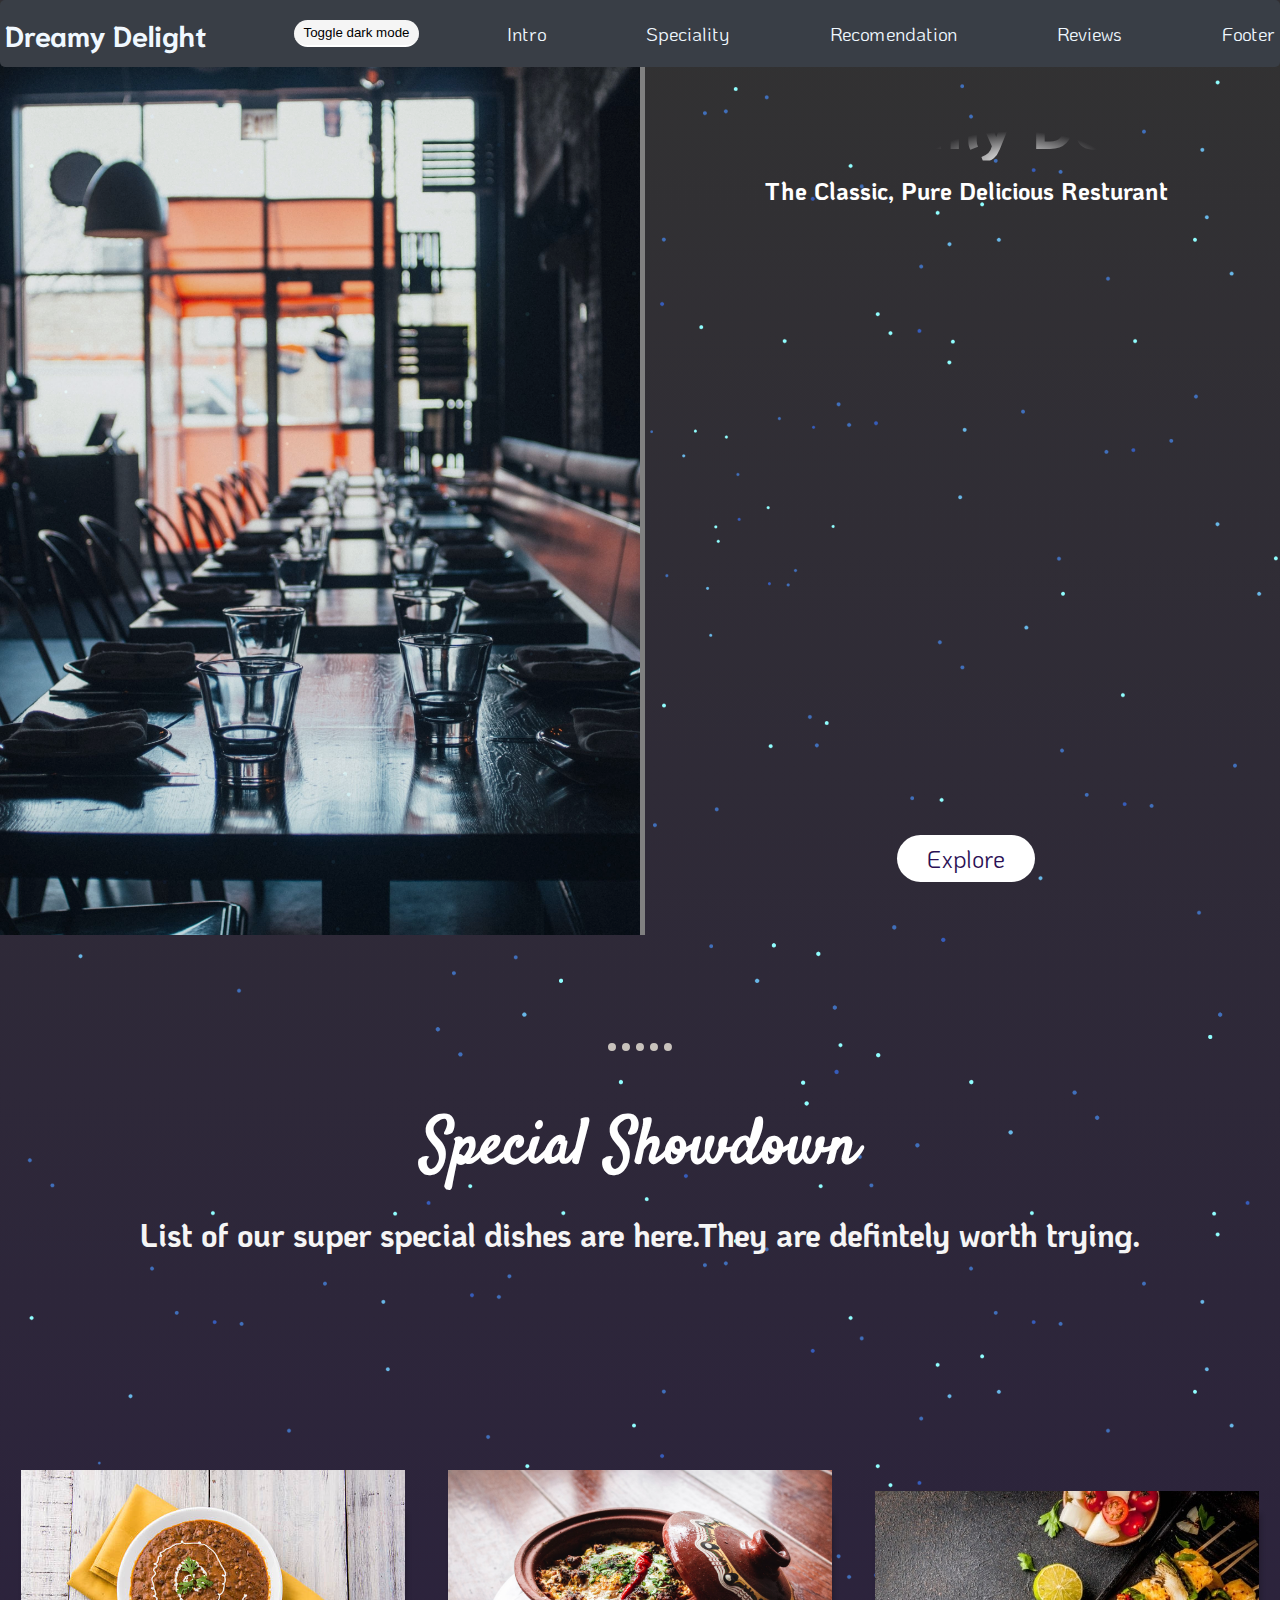
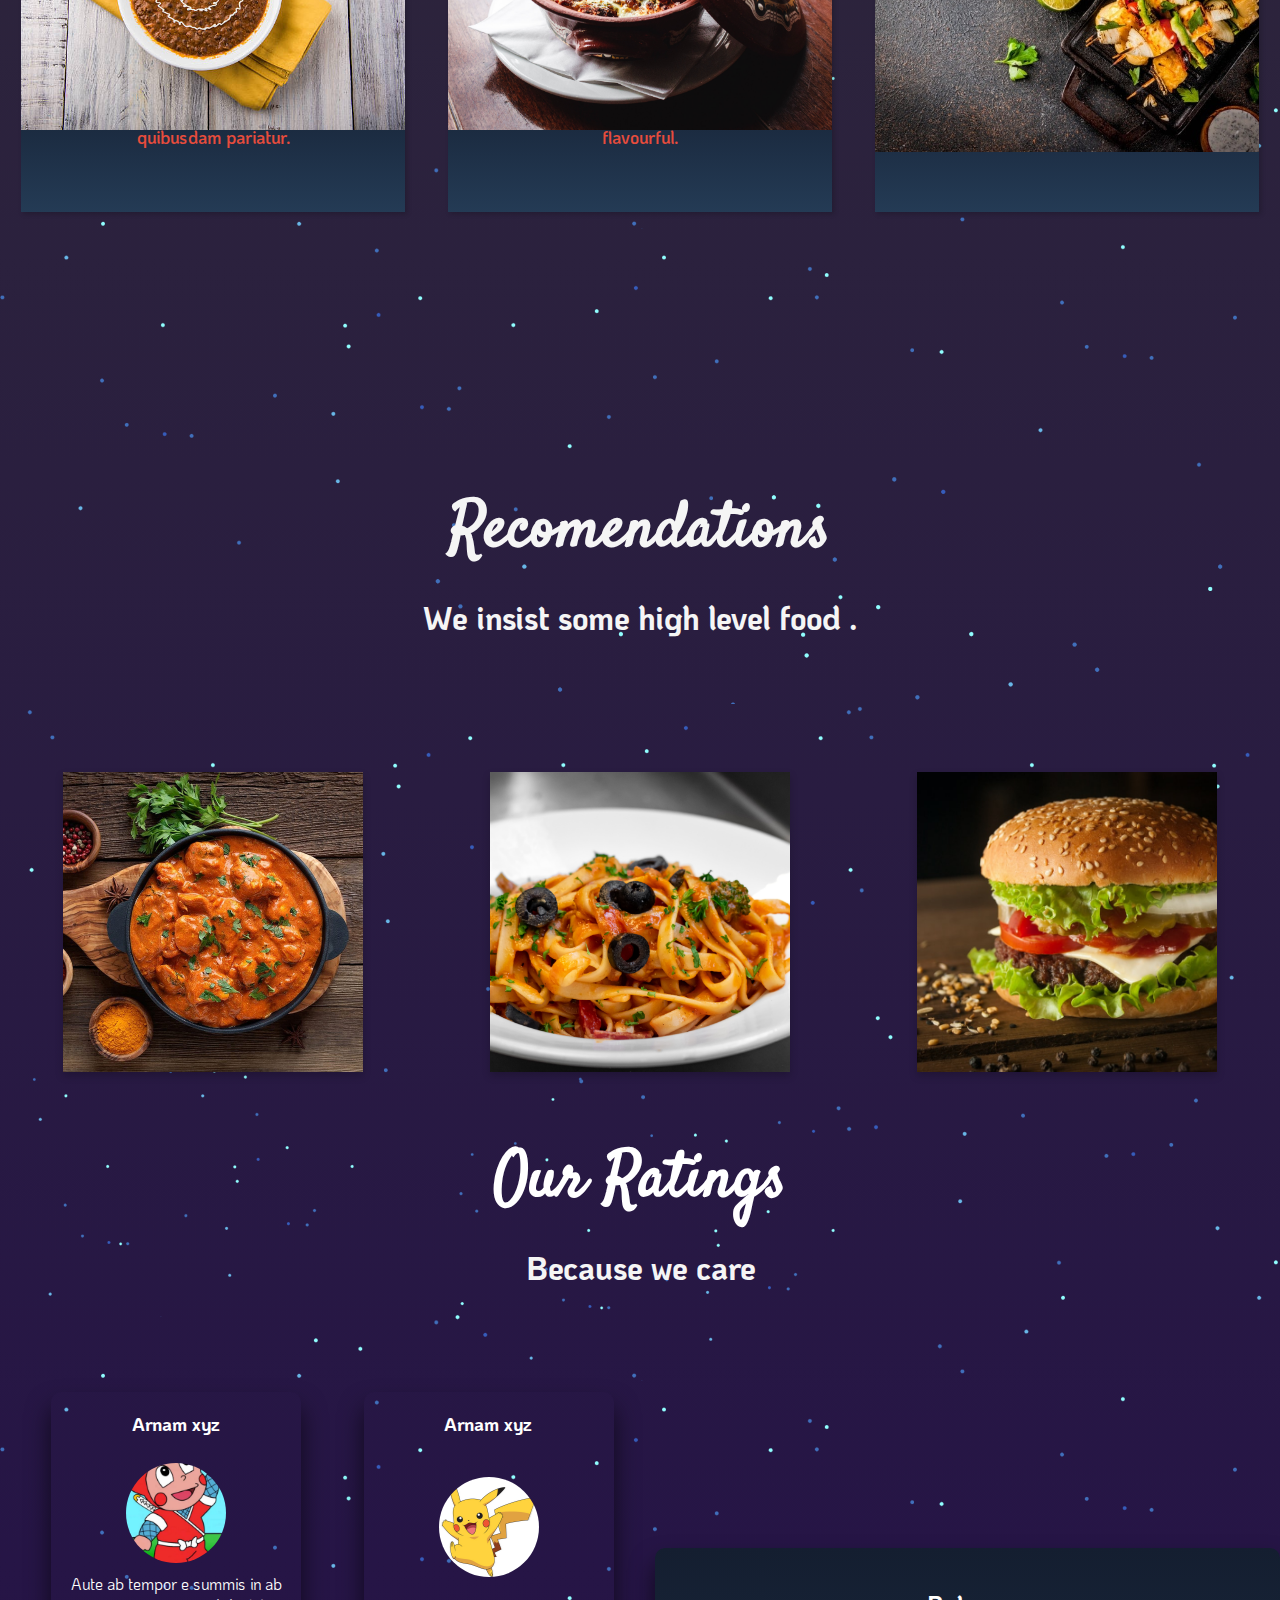
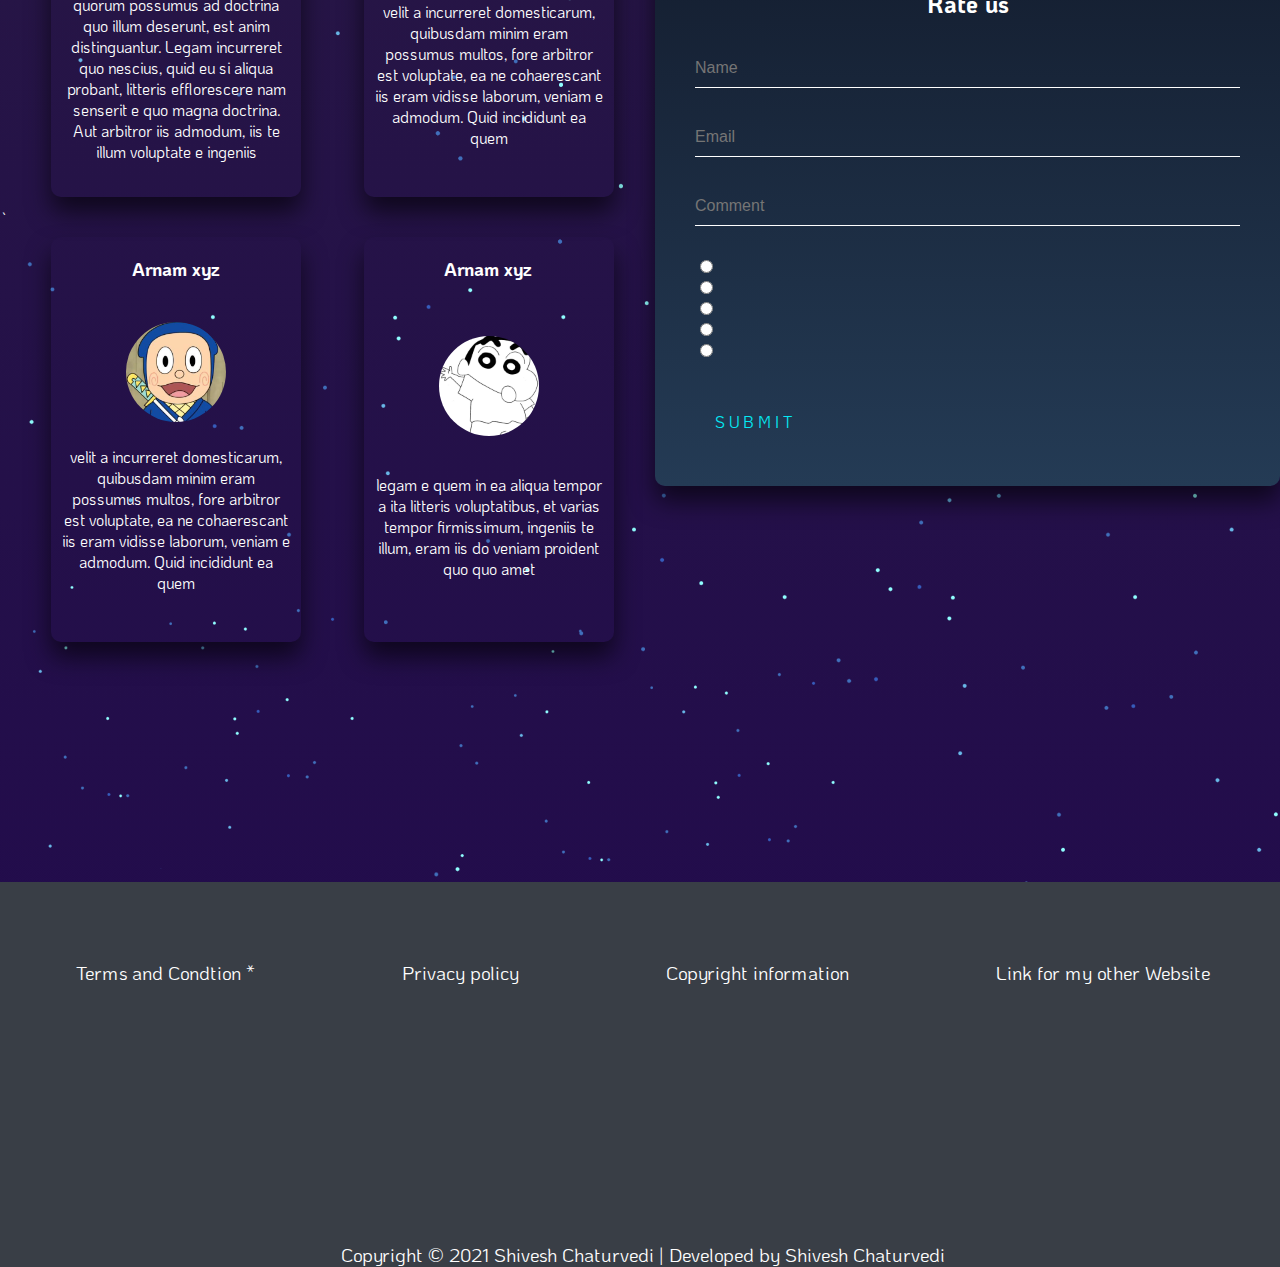
<file: ktj/dark.html>
<!DOCTYPE html>
<html lang="en">
<head>
    <meta charset="UTF-8">
    <meta http-equiv="X-UA-Compatible" content="IE=edge">
    <meta name="viewport" content="width=device-width, initial-scale=1.0">
    <link rel="stylesheet" href="dark.css"/>
    <title>Ktj_project_2021</title>
    <link rel="stylesheet" href="https://cdnjs.cloudflare.com/ajax/libs/font-awesome/5.15.3/css/all.min.css" integrity="sha512-iBBXm8fW90+nuLcSKlbmrPcLa0OT92xO1BIsZ+ywDWZCvqsWgccV3gFoRBv0z+8dLJgyAHIhR35VZc2oM/gI1w==" crossorigin="anonymous" />
    <link rel="preconnect" href="https://fonts.gstatic.com">
<link href="https://fonts.googleapis.com/css2?family=KoHo:wght@300&family=Niramit:ital@1&display=swap" rel="stylesheet">
    
    <link rel="preconnect" href="https://fonts.gstatic.com">
<link href="https://fonts.googleapis.com/css2?family=KoHo:wght@300&display=swap" rel="stylesheet">
    <link rel="preconnect" href="https://fonts.gstatic.com">
<link href="https://fonts.googleapis.com/css2?family=Satisfy&display=swap" rel="stylesheet">
</head>
    <body>
    <nav>
        <span class="logo">
            Dreamy Delight
        </span>
        <button> <a href="index.html">Toggle dark mode</a></button>
        <ul>
            <li><a href="#intro">Intro</a></li>
            <li><a href="#special">Speciality</a></li>
            <li><a href="#R">Recomendation</a></li>
            <li><a href="#review">Reviews</a></li>
            <li><a href="#footer">Footer</a></li>
        </ul>
    </nav>
    <div class="main">
        <section class="intro" id="intro">
            <div class="cover">
                    <img src="9.jpg">
            </div>
            <div class="name">
                <span><h1 id="heading">Dreamy Delight</h1>
                <h2>The Classic, Pure  Delicious Resturant</h2></span>
                <br>
                <a href="#special" id="btn">Explore</a>
            </div>
            
        </section>
        
        <section class="special" id="special">
            <hr>
            <div class="text">
                <h1 id="heading"> Special Showdown</h1>
                <p> <h2 id="subtitle">List of our super special dishes are here.They are defintely worth trying.</h2> 

                </p>
            </div>
            <div class="container">
                <div class="card">
                    <div class="img">
                        <img src="d.jpg">
                    </div>
                    <div class="text">
                    
                        <div class="row">
                        
                            <div class="top-text">
                                <h1> Dal makani</h1>
                            </div>
                            <div class="Veg">
                                <img src="veg.png">
                            </div>
                        </div>    
                        <div class="bottom-text">
                            Magna eiusmod consectetur. Velit ab ab malis appellat ita fabulas a legam 
                            incurreret, quibusdam ex legam, singulis dolore quibusdam pariatur. 
                        </div>
                        <div class="price">
                            <button>Add+</button>
                        <span><i class="fas fa-rupee-sign"></i>
                            99</span>
                        
                        </div>
                    </div>
                                     
                </div>
                <div class="card">
                    <div class="img">
                        <img src="b.jpg">
                    </div>
                    <div class="text">
                    
                        <div class="row">
                        
                            <div class="top-text">
                                <h1>Paneer Biryani</h1> 
                            </div>
                            <div class="Veg">
                                <img src="veg.png">
                            </div>
                        </div>    
                        <div class="bottom-text">
                            This is biryani in its vegetarian avatar that tastes just as good. Fried paneer cubes doused in a creamy gravy. The delight is quite flavourful.
                        </div>
                        <div class="price">
                            <button>Add+</button>
                         <span><i class="fas fa-rupee-sign"></i>
                            300</span>
                        
                        </div>
                    </div>
                                     
                </div>
                <div class="card">
                    <div class="img">
                        <img src="p.jpg">
                    </div>
                    <div class="text">
                    
                        <div class="row">
                        
                            <div class="top-text">
                                <h1>Paneer Biryani</h1> 
                            </div>
                            <div class="Veg">
                                <img src="veg.png">
                            </div>
                        </div>    
                        <div class="bottom-text">
                            Non fugiat multos te expetendis, hic ea praetermissum, se nostrud ubi tempor, 
                            hic tamen cte expetendis, hic ea praetermissum, se 
                        </div>
                        <div class="price">
                            <button>Add+</button>
                         <span><i class="fas fa-rupee-sign"></i>
                            300</span>
                        
                        </div>
                    </div>
                                     
                </div>
                
          </div>
        </section>
        <section class="R" id="R">
            <div class="text">
                <h1 id="heading"> Recomendations</h1>
                <p> <h2 id="subtitle">We insist some high level food .</h2>   </p>
                <div id="search"> 
                    <input type="text" placeholder="Search..">
                    <i class="fa fa-search"></i>
                </div>

            </div>

            <div class="container">
            <div class="flip-card">
              <div class="flip-card-inner">
                <div class="flip-card-front">
                  <img src="1.jpg" alt="Dish" style="width:300px;height:300px;">
                </div>
                <div class="flip-card-back">
                  <div class="row">
                        
                            <div class="top-text">
                                <h1>Kadhai Paneer</h1> 
                            </div>
                            <div class="Veg">
                                <img src="veg.png">
                            </div>
                        </div>    
                        <div class="bottom-text">
                            This is biryani in its vegetarian avatar that tastes just as good. Fried paneer cubes doused in a creamy gravy. The delight is quite flavourful.The delight is quite flavourful.A aut illum.A aut illum.
                        </div>
                        <div class="price">
                            <button>Add+</button>
                         <span><i class="fas fa-rupee-sign"></i>
                            225</span>
                        
                        </div>
                </div>
              </div>
                
            </div>
                <div class="flip-card">
              <div class="flip-card-inner">
                <div class="flip-card-front">
                  <img src="2.jpg" alt="Avatar" style="width:300px;height:300px;">
                </div>
                <div class="flip-card-back">
                  <div class="row">
                        
                            <div class="top-text">
                                <h1>Pasta</h1> 
                            </div>
                            <div class="Veg">
                                <img src="veg.png">
                            </div>
                        </div>    
                        <div class="bottom-text">
                            This is biryani in its vegetarian avatar that tastes just as good. Fried paneer cubes doused in a creamy gravy. The delight is quite flavourful.The delight is quite flavourful.A aut illum.A aut illum.
                        </div>
                        <div class="price">
                            <button>Add+</button>
                         <span><i class="fas fa-rupee-sign"></i>
                            95</span>
                        
                        </div>
                </div>
              </div>
            </div>
                <div class="flip-card">
              <div class="flip-card-inner">
                <div class="flip-card-front">
                  <img src="3.jpg" alt="Avatar" style="width:300px;height:300px;">
                </div>
                <div class="flip-card-back">
                  <div class="row">
                        
                            <div class="top-text">
                                <h1>Burger</h1> 
                            </div>
                            <div class="Veg">
                                <img src="veg.png">
                            </div>
                        </div>    
                        <div class="bottom-text">
                            This is biryani in its vegetarian avatar that tastes just as good. Fried paneer cubes doused in a creamy gravy. The delight is quite flavourful.The delight is quite flavourful.A aut illum.A aut illum.
                        </div>
                        <div class="price">
                            <button>Add+</button>
                         <span><i class="fas fa-rupee-sign"></i>
                            125</span>
                        
                        </div>
                </div>
              </div>
            </div>
                
            </div>
        </section>
        <section class="review" id="review">
            <h1 id="heading"> Our Ratings</h1>
            <p> <h2 id="subtitle">Because we care</h2>   </p>
            <div class="container">
    `           <div class="show">
                    <div class="card">
                        <div class="name"><h3>Arnam xyz</h3>
                        
                        </div>
                        <div class="img">
                            <img src="ninja2.jpg">
                        </div>
                        <div class="para">
                            <i class="fas fa-quote-left"></i>
                            Aute ab tempor e summis in ab quorum possumus ad doctrina quo illum deserunt, 
                            est anim distinguantur. Legam incurreret quo nescius, quid eu si aliqua probant, 
                            litteris efflorescere nam senserit e quo magna doctrina. Aut arbitror iis 
                            admodum, iis te illum voluptate e ingeniis 
                        </div>
                        <div>
                            <i class="fa fa-star" aria-hidden="true"></i><i class="fa fa-star" aria-hidden="true"></i><i class="fa fa-star" aria-hidden="true"></i><i class="fa fa-star" aria-hidden="true"></i><i class="fa fa-star" aria-hidden="true"></i>
                        </div>
                    </div>
                    <div class="card">
                        <div class="name">
                        <h3>Arnam xyz</h3>
                        </div>
                        <div class="img">
                            <img src="pikachu.jpg">
                        </div>
                        <div class="para">
                            <i class="fas fa-quote-left"></i>
                        velit a incurreret domesticarum, 
                            quibusdam minim eram possumus multos, fore arbitror est voluptate, ea ne 
                            cohaerescant iis eram vidisse laborum, veniam e admodum. Quid incididunt ea quem 
                            
                        </div>
                        <div>
                            <i class="fa fa-star" aria-hidden="true"></i><i class="fa fa-star" aria-hidden="true"></i><i class="fa fa-star" aria-hidden="true"></i><i class="fa fa-star" aria-hidden="true"></i><i class="fa fa-star" aria-hidden="true"></i>
                        </div>
                    </div>
                <div class="card">
                        <div class="name">
                        <h3>Arnam xyz</h3>
                        </div>
                        <div class="img">
                            <img src="ninja.jpg">
                        </div>
                        <div class="para">
                            <i class="fas fa-quote-left"></i>
                        velit a incurreret domesticarum, 
                            quibusdam minim eram possumus multos, fore arbitror est voluptate, ea ne 
                            cohaerescant iis eram vidisse laborum, veniam e admodum. Quid incididunt ea quem 
                            
                        </div>
                        <div>
                            <i class="fa fa-star" aria-hidden="true"></i><i class="fa fa-star" aria-hidden="true"></i><i class="fa fa-star" aria-hidden="true"></i><i class="fa fa-star" aria-hidden="true"></i><i class="fa fa-star" aria-hidden="true"></i>
                        </div>
                    </div>
                    <div class="card">
                        <div class="name">
                        <h3>Arnam xyz</h3>
                        </div>
                        <div class="img">
                            <img src="sinchan.png">
                        </div>
                        <div class="para">
                            <i class="fas fa-quote-left"></i>
                            legam e quem in ea aliqua tempor a ita litteris voluptatibus, et varias tempor 
                            firmissimum, ingeniis te illum, eram iis do veniam proident quo quo amet 
                            
                        </div>
                        <div>
                            <i class="fa fa-star" aria-hidden="true"></i><i class="fa fa-star" aria-hidden="true"></i><i class="fa fa-star" aria-hidden="true"></i><i class="fa fa-star" aria-hidden="true"></i>
                        </div>
                    </div>
                </div>
                
                <div class="form">
                <div class="login-box">
                  <h2><i class="far fa-smile"></i> Rate us</h2>
                  <form>
                    <div class="user-box">
                      <input type="text" placeholder="Name">
                    </div>
                        <div class="user-box">
                      <input type="text" placeholder="Email">
                       </div>
                    <div class="user-box">
                      <input type="text" placeholder="Comment">
                       </div>
                    <div >
                      <input type="radio" name="joke" value="bed" /> 
                        <i class="fa fa-star" aria-hidden="true"></i><i class="fa fa-star" aria-hidden="true"></i><i class="fa fa-star" aria-hidden="true"></i><i class="fa fa-star" aria-hidden="true"></i><i class="fa fa-star" aria-hidden="true"></i>
                        <i class="fa fa-star" aria-hidden="true"></i>
                        <br>
                    <input type="radio" name="joke" value="bed" /> 
                        <i class="fa fa-star" aria-hidden="true"></i><i class="fa fa-star" aria-hidden="true"></i><i class="fa fa-star" aria-hidden="true"></i><i class="fa fa-star" aria-hidden="true"></i><i class="fa fa-star" aria-hidden="true"></i>
                        <br>
                    <input type="radio" name="joke" value="bed" /> 
                        <i class="fa fa-star" aria-hidden="true"></i><i class="fa fa-star" aria-hidden="true"></i><i class="fa fa-star" aria-hidden="true"></i>
                        <br>
                    <input type="radio" name="joke" value="bed" /> 
                        <i class="fa fa-star" aria-hidden="true"></i><i class="fa fa-star" aria-hidden="true"></i>
                        <br>
                    <input type="radio" name="joke" value="bed" /> 
                        <i class="fa fa-star" aria-hidden="true"></i>
                        <br>


                      </div>
                    <a >
                      <span></span>
                      <span></span>
                      <span></span>
                      <span></span>
                      Submit
                    </a>
                </form>
                </div>
            </div>
            </div>
        </section>
        <section id="footer">
           <div class="container">
               <div class="row">
                   <a href="#"1.jpg"1.jpg" target="_blank">Terms and Condtion *</a>
                   <a href="#" target="_blank">Privacy policy</a>
                   <a href="#" target="_blank">Copyright information</a>
                   <a href="https:/dark-venom-16.github.io" target="_blank">Link for my other Website</a>

               </div>
               <div class="row"> 
                    <a href="https://m.facebook.com/shivam.chaubey.524596" target="_blank"><i class="fab fa-facebook" id="icon" ></i></a> 
                    <a href="https://instagram.com/shivam_162001?igshid=12dq9t32zqwrv" target="_blank"><i class="fab fa-instagram" aria-hidden="true" id="icon"></i></a>
                    <a href="https://github.com/DarK-VEnOM-16" target="_blank"><i class="fab fa-github" aria-hidden="true" id="icon"></i></a>
                    <a href="https://www.linkedin.com/in/shivesh-chaturvedi-14ab321b3" target="_blank"><i class="fab fa-linkedin" id="icon"></i></a>
               </div>
               <div>
                    Copyright © 2021 Shivesh Chaturvedi | Developed by Shivesh Chaturvedi
               </div>
            </div>
        </section>
    </div>

</body>
</html>
</file>
<file: style.css>
@import url('https://fonts.googleapis.com/css?family=Poppins:300,400,500,600,700,800,900&display=swap');
@import url('https://fonts.googleapis.com/css?family=Titan+One');
*
{
    margin: 0;
    padding: 0;
    box-sizing: border-box;
    font-family: 'Poppins', sans-serif;
    scroll-behavior: smooth;
}
body
{
    min-height: 100vh;
    overflow-x: hidden;
    background: linear-gradient(#2b1055,#7597de);

}
header{
    position: absolute;
    top: 0;
    left: o;
    width: 100%;
    padding: 30px 100px;
    display: flex;
    justify-content: space-between;
    align-items: center;
    z-index: 10000;
}

header .logo
{
    color: #fff;
    font-weight: 700;
    text-decoration: none;
    font-size:  2em;
    text-transform: uppercase;
    letter-spacing: 2px;
    
    
}

header ul
{
    display: flex;
    justify-content: center;
    align-items: center;
    
}
header ul li
{
    list-style: none;
    margin-left: 20px;
}

header ul li a
{
    text-decoration: none;
    padding: 6px 15px;
    color: #fff;
    border-radius: 20px;
}

header ul li a:hover,
header ul li a.active 
{
    background: #fff;
    color: #2b1055;
}
section
{
    position: relative;
    width: 100%;
    height: 100vh;
    padding: 100px;
    display: flex;
    justify-content: center;
    align-items: center;
    overflow: hidden;
}
section::before
{
    content: '';
    position: absolute;
    bottom: 0;
    width: 100%;
    height: 10px;
    background: linear-gradient(to top,#1c0522,#fff);
    z-index: 1000;
}
section img
{
    position: absolute;
    top: 0;
    left: 0;
    width: 100%;
    height: 100%;
    object-fit: cover;
    pointer-events: none;
}
section img#moon
{
    mix-blend-mode: screen;
}
section img#mountain_front
{
    z-index: 10;
}
#text
{
    position: absolute;
    color: #fff;
    white-space: 7.5w;
    font-size: 7.5vw;
    z-index: 9;
    right: -350px;

}
#btn
{
    text-decoration: none;
    display: inline-block;
    padding: 8px 30px;
    border-radius: 40px;
    background: #fff;
    color: #2b1055;
    font-size: 1.5em;
    z-index: 9;
    transform: translateY(100px);
}
.sec
{
    position: relative;
    padding: 100px;
    background: #1c0522;
    /*z-index: 10;*/
}
.sec h2
{
    font-size: 3.5em;
    margin-bottom: 10px;
    color: #fff;
}
.sec p
{
    font-size: 1.2em;
    color: #fff;
    
  
}
</file>
<file: ktj/design.css>
body{
    padding: 0;
    margin: 0;
    text-align: center; 
    background-image: url("stars.png"),linear-gradient(#00adb5,#21094e,#00adb5,#aad8d3,aliceblue 150%)  ;
    font-family: 'KoHo', sans-serif;
    overflow-x: hidden;


}
html
{
    scroll-behavior: smooth;
}
nav
{
    display: flex;
    justify-content: space-between;
    align-items: center;
    position: fixed;
    top: 0;
    left: 0;
    width: 100%;
    background-color: #393e46;
    z-index: 5000;
    padding: 5px 0;
    border-radius: 5px;
    flex-wrap: wrap;

}
nav .logo
{
    font-family: 'Niramit', sans-serif;
    font-weight: 700;
    font-size: 1.8rem;
    padding: 0 5px;
    text-transform:capitalize;
    color:aliceblue;
    
    
        
    
}
nav ul
{
    display: flex;
    justify-content: space-between;
    flex-wrap:wrap;
    align-items: center;
    width:60%;
    padding: 0 5px;
    
}
nav ul li
{
    list-style: none;
    font-size: 1.2rem;
    
}
nav a
{
    text-decoration: none;
    color:aliceblue;
    border-radius: 5px;
}
nav button
{
    text-decoration: none;
    border-radius: 40px;
    background: #f5f5f5;
    opacity: 1;
    padding: 5px 10px;
    font-weight: 300;
    border:none;
    border-bottom: 2px solid white;
    

}
nav button a
{
    color: black;
}
nav ul li a:hover,
nav ul li a:active,
nav ul li a:focus
{
    background: aliceblue;
    color: #393e46;
}
.main
{
    margin-top: 35px;
}
.intro
{
    display: flex;
    width: 100%;
    height: 100vh;
    justify-content: space-between;
}
.intro .cover 
{
 
    width:50%;
    height: 100%;
    border-right: 5px solid gray;



 
}
.intro .name span h1
{
     background: 50% 100% / 50% 50% no-repeat
radial-gradient(ellipse at bottom, #fff, transparent, transparent);
-webkit-background-clip: text;
background-clip: text;
color: transparent;
font-size: 7em;
font-family: "Source Sans Pro", sans-serif;
animation: reveal 3000ms ease-in-out forwards 200ms,
   glow 2500ms linear infinite 2000ms;
   margin-bottom: 120px;
   margin-left: 50px;
    width: 50%;
}
@keyframes reveal {
    80%{
      letter-spacing: 8px;
    }
    100% {
      background-size: 300% 300%;
    }
  }
  @keyframes glow {
    40% {
      text-shadow: 0 0 8px #fff;
    }
  }
#btn
{
    text-decoration: none;
    display: inline-block;
    padding: 8px 30px;
    border-radius: 40px;
    background: #fff;
    color: #2b1055;
    font-size: 1.5em;
    z-index: 9;
    transform: translateY(-100px);
}

.intro .cover  img
{
    object-fit: cover;
    width: 100%;
    height: 100%;
    opacity: 0.9;
   

    

    
}

#heading 
{
    font-size: 4rem;
    z-index: 50;
    width: 100%;
    position: relative;
    font-family: 'Satisfy', cursive;
    margin-bottom: -6px;
    text-shadow: 4px 4px 10px #fefefe;
    

}
.intro #heading
{
    font-family: 'Niramit', sans-serif;
    text-shadow: none;
}
#subtitle
{
    font-size: 2rem;
    z-index: 50;
    position: relative;
    color: aliceblue;
}
.intro .cover img:hover {
  
    -webkit-transform: scaleX(-1);
  transform: scaleX(-1);
    
}
.intro .name
{

    border-radius: 50%;
    padding: 0 5%;
    
}


.intro .name span 
{
    display: inline-block;
    height: 100vh;
    width: 100%;
    
    
}


section::before
{
    content: '';
    position: absolute;
    bottom: 0;
    width: 100%;
    height: 10px;
    background: linear-gradient(to top,#1c0522,#fff);
    z-index: 1000;
    visibility: hidden;
}
.special
{
    display: flex;
    flex-direction: column;
    position: relative;
    top: 100px;
    justify-content: space-between;
}


 .container
{
    display: flex;
    justify-content: space-around;
    width: 100vw;
    margin-top:5%; 
    align-items: center;
        margin-top:5%; 
}
.special .container
{
    margin: 280px 0;
}
.special .container .card
{
    position: relative;
    top:-50px;
    height: 300px;
    width: 30%;
    display: flex;
    background: pink;
    align-content: flex-end;
    flex-direction: column;
    box-shadow: 2px 2px 5px rgba(0,0,0,0.2);
    background: white;
    justify-content: flex-end;
    transition: 0.5s;
    
}
.special .container .card .img
{
    height: 100%;
    z-index: 4;
    background: yellow;
    position: relative;
    top: 200px;
    transition: 0.3s;
    flex-shrink: 1;
    
}
.special .container .card .img img
{
   
    height: 100%;
    width: 100%;
    object-fit: cover;
}
.special .container .card:hover{

  box-shadow: 5px 5px 10px rgba(0,0,0,0.2); 
    transform: scale(1.1);
    transform: translateY(50px);

}
.special .container .card:hover .img
{
    transform: translateY(-200px);
}
.special .container .card .text
{
    display: flex;
    flex-direction: column;
    padding: 5px 5px;
        flex-shrink: 1;
    max-height: 300px;
    
    
}
.container .row
{
    display: flex;
    justify-content: space-between;
    align-items: center;
}

.container .price
{
    display: flex;
    justify-content: space-between;
    padding: 0 20px 10px 20px;
  background: white;
  opacity: 0;
 visibility: hidden;
  transition: 0.1s;
    align-content: center;
    padding-top:10px; 
}
.special .container .card:hover .text .price
{
    opacity: 1;
  visibility: visible;
}
 .container .row .Veg
{
       
    width: 15px;
}
.container .row .top-text
{
    font-size:1.4rem;
    font-weight: 600;
    color: #202020;
}
.container .row .Veg img
{
    object-fit: cover;
    width: 100%;
}
.container .bottom-text
{
    font-size: 1.1rem;
  font-weight: 600;
  color: #e74c3c;
  line-height: 1.2em;
    padding: 10px 5px;
    overflow: hidden;

}
.container .price button
{
    text-decoration: none;
  background: #e1e5ea;
    font-weight: 600;
  color: forestgreen;
  padding: 5px 8px;
  border-radius: 30px;
    border-color: forestgreen;
  display: inline-flex;
  transition: 0.2;
    transform: scale(1.2);
}
 .container .price button:active , .container .price button:focus
{
    background: #4aa96c;
    color: aliceblue;
}
.R .container
{
    flex-wrap: wrap;
}
.flip-card {
  background-color: transparent;
  width: 300px;
  height: 300px;
  perspective: 1000px;
    margin: 20px 20px;
}

.flip-card-inner {
  position: relative;
  width: 100%;
  height: 100%;
  text-align: center;
  transition: transform 0.6s;
  transform-style: preserve-3d;
  box-shadow: 0 4px 8px 0 rgba(0,0,0,0.2);
}

.flip-card:hover .flip-card-inner {
  transform: rotateY(180deg);
}

.flip-card-front, .flip-card-back {
  position: absolute;
  width: 100%;
  height: 100%;
  -webkit-backface-visibility: hidden;
  backface-visibility: hidden;
}

.flip-card-front {
  background-color: #bbb;
  color: black;
}

.flip-card-back {
  background: linear-gradient(#b8b5ff,#ff005c,#fff);
  color: white;
  transform: rotateY(180deg);
    display: flex;
    flex-direction: column;
    padding: 5px 5px;
    justify-content: space-between;
    
}

#search
{
    width: 22%;
    margin-left: 60%;

}
#search input
{

    width: 0%;
    visibility: hidden;
    transition: 0.5s ease-in;
}
#search:hover
{
    transform: translateX(10%) scale(1.5);
    
}
#search:hover input
{
    width: 80%;
    visibility: visible;
    border-radius: 50px;
    border-color: transparent;
    box-shadow:  10px 10px 1000px #bebebe,
             -10px -10px 100px #ffffff;
}
#search i
{
    color: #a5e1ad;
    transform: scale(1.5);
}
.R .container .price
{
    visibility: visible;
    opacity: 1;
    background: transparent;
}
#R .flip-card-front img
{
    object-fit: cover;
    width: 100%;
}
#R .container .bottom-text
{
    color:wheat;
    font-family: sans-serif;
}

#R .price
{
    color: black;
    font-weight: 700;
}
.show
{
    width: 50%;
}

.form
{
    width: 50%;
}

.login-box {

  width: 100%;
  padding: 40px;
  background:  linear-gradient(#141e30, #243b55)rgba(0,0,0,.1);
  box-sizing: border-box;
  box-shadow: 0 15px 25px rgba(0,0,0,.6);
  border-radius: 10px;
    text-align: left;
}
.login-box h2 {
  margin: 0 0 30px;
  padding: 0;
  color: #fff;
  text-align: center;
}

.login-box .user-box {
  position: relative;
}

.login-box .user-box input {
  width: 100%;
    
  padding: 10px 0;
  font-size: 16px;
  color: #fff;
  margin-bottom: 30px;
  border: none;
  border-bottom: 1px solid #fff;
  outline: none;
  background: transparent;
}



.login-box form a {
  position: relative;
  display: inline-block;
  padding: 10px 20px;
  color: #03e9f4;
  font-size: 16px;
  text-decoration: none;
  text-transform: uppercase;
  overflow: hidden;
  transition: .5s;
  margin-top: 40px;
  letter-spacing: 4px
}

.login-box a:hover,.login-box a:focus,login-box a:active {
  background: #03e9f4;
  color: #fff;
  border-radius: 5px;
  box-shadow: 0 0 5px #03e9f4,
              0 0 25px #03e9f4,
              0 0 50px #03e9f4,
              0 0 100px #03e9f4;
}

.login-box a span {
  position: absolute;
  display: block;
}

.login-box a span:nth-child(1) {
  top: 0;
  left: -100%;
  width: 100%;
  height: 2px;
  background: linear-gradient(90deg, transparent, #03e9f4);
  animation: btn-anim1 1s linear infinite;
}

@keyframes btn-anim1 {
  0% {
    left: -100%;
  }
  50%,100% {
    left: 100%;
  }
}

.login-box a span:nth-child(2) {
  top: -100%;
  right: 0;
  width: 2px;
  height: 100%;
  background: linear-gradient(180deg, transparent, #03e9f4);
  animation: btn-anim2 1s linear infinite;
  animation-delay: .25s
}

@keyframes btn-anim2 {
  0% {
    top: -100%;
  }
  50%,100% {
    top: 100%;
  }
}

.login-box a span:nth-child(3) {
  bottom: 0;
  right: -100%;
  width: 100%;
  height: 2px;
  background: linear-gradient(270deg, transparent, #03e9f4);
  animation: btn-anim3 1s linear infinite;
  animation-delay: .5s
}

@keyframes btn-anim3 {
  0% {
    right: -100%;
  }
  50%,100% {
    right: 100%;
  }
}

.login-box a span:nth-child(4) {
  bottom: -100%;
  left: 0;
  width: 2px;
  height: 100%;
  background: linear-gradient(360deg, transparent, #03e9f4);
  animation: btn-anim4 1s linear infinite;
  animation-delay: .75s
}

@keyframes btn-anim4 {
  0% {
    bottom: -100%;
  }
  50%,100% {
    bottom: 100%;
  }
}
.show
{
    display: flex;
    justify-content: space-around;
    flex-wrap: wrap;
    padding: 20px 10px;
}
.show .card
{
    display: flex;
    flex-direction: column;
    width: 40%;
    height: 400px;
    justify-content: space-between;
    margin: 20px;
    box-shadow: 0 15px 25px rgba(0,0,0,.6);
    border-radius: 10px;
    transition: 0.4s;
    padding-bottom: 5px;
}
.show .card .para
{
    overflow: hidden;
    padding: 2px 10px;
    margin-bottom: 20px;
}
.show .card:hover{
    transform: scale(1.1);

}

.show .card:hover .name
{
    background: 50% 100% / 50% 50% no-repeat
radial-gradient(ellipse at bottom, #fff, transparent, transparent);
-webkit-background-clip: text;
background-clip: text;
color: transparent;
font-family: "Source Sans Pro", sans-serif;
animation: reveal 3000ms ease-in-out forwards 200ms,
   glow 2500ms linear infinite 2000ms;
    
}
#footer .container
{
    flex-direction: column;
    width: 100%;
    text-align: center;
    height: 20%;
    margin: 0px 3px;
    margin-top: 200px;

    
}
#footer
{
    bottom: 0px;
    height: 100%;
    background-color: #393e46;
    color: floralwhite;

}

#footer .container .row
{
    display: flex;
    justify-content: space-around;
    width: inherit;
    padding: 0 auto;
    height: 20vh;
    
    
}
#icon
{
    transform: scale(2);
    
}
#footer .container div:nth-child(3)
{
    width: inherit;
    color:white;
    font-size: 1.2em;
    transform: translateY(-20px);
}
#footer a
{
    text-decoration: none;
    color:white;
    font-size: 1.2em;
}
#footer .row:nth-child(2) a:nth-child(1) 
{
    color:dodgerblue;
    
}
#footer .row:nth-child(2) a:nth-child(2) 
{
    color: #fb39a1;
    
}
#footer .row:nth-child(2) a:nth-child(3) 
{
    color: lightseagreen;
    
}

#footer .row:nth-child(2) a:nth-child(4) 
{
    color: blueviolet;
    
}
.fa-star::before
{
    color: lightsalmon;
    transition: 0.4s;
    
}

.fa-star:hover{
    transform: rotate(90deg);

}
.fa-quote-left::before
{
    color: aliceblue;
}


#review .card .img
{
    height: 100px;
    padding: 0 auto;
}
#review .show .card .img img
{
    object-fit: cover;
    height: 100%;
    border-radius: 50%;
}
.show .card .img
{
    width:100%;
}
.show .card .img img
{
    object-fit: cover;
    width: 40%;
}
.fa-smile
{
    color: #fdca40; 
    //transform: 0.5s ease-out;
    //animation: animate1 2s linear infinite;
}
@keyframes animate1
{
    
    0%{
        transform: rotateZ(00deg);
    }
    50%
    {
        transform: rotateZ(180deg);
    }
    100%
    {
        transform: rotateZ(360deg);
    }
}
.form .login-box h2:hover .fa-smile
{
    animation: animate1 1.5s linear ;
}
@media only screen and (max-width: 768px) {
 
    body
    {
        overflow-x: visible;
        text-align: center;
    }
    .special .container
    {
        flex-direction: column;
        margin: 70px 0;
    }
    .special .container .card
    {
        margin: 65px 0; 
        width: 300px;
        height: 305px;    }
    .intro
    {
        margin-top: 50px
    }
    .intro .name
    {
        width: 100vw;
        padding: 0 0;
    }
    .intro .cover
    {
        position: absolute;
        width:100%;
        opacity: 0.4;
        background: black;
    }
    .intro .cover .name
    {
        text-align: center;
    }
    #review .container
    {
        flex-direction: column;
    }
    #footer .container .row
    {
        height:14vh;
    }
    .show
    {
        width: 100%;
    }
    nav ul
    {
        width: 100%;
    }
    .form
    {
        width: 100%;
    }
    #heading
    {
        font-size: 3.6rem;
    }
    #subtitle
    {
        font-size: 1.8rem;
    }
    .intro .name span #heading
    {
        margin-left: none;
        font-size: 5rem;
    }
    .intro h2
    {
        font-size: 2.5rem;
        color: white;
    }

}
hr{
  display: inline-block;
  border-style: none;
  border-top: dotted;
  border-color: #c8c2bc;
  border-width: 8px;
  width: 5%;

}
</file>
<file: style2.css>
@import url('https://fonts.googleapis.com/css?family=Poppins:300,400,500,600,700,800,900&display=swap');
*
{
    margin: 0;
    padding: 0;
    box-sizing: border-box;
    font-family: 'Poppins', sans-serif;
    scroll-behavior: smooth;
}

body
{
    min-height: 100vh;
    background: linear-gradient(#2b1055 ,#7597de,rgb(85, 51, 235));
      
}
header{
    position: absolute;
    top: 0;
    left: o;
    width: 100%;
    padding: 30px 100px;
    display: flex;
    justify-content: space-between;
    align-items: center;
    z-index: 10000;
}

header .logo
{
    color: #fff;
    font-weight: 700;
    text-decoration: none;
    font-size:  2em;
    text-transform: uppercase;
    letter-spacing: 2px;
    
}

header ul
{
    display: flex;
    justify-content: center;
    align-items: center;
    
}
header ul li
{
    list-style: none;
    margin-left: 20px;
}

header ul li a
{
    text-decoration: none;
    padding: 6px 15px;
    color: #fff;
    border-radius: 20px;
}

header ul li a:hover,
header ul li a.active 
{
    background: #fff;
    color: #2b1055;
}

.sec
{
    padding-left: 100px;
    padding-top: 100px;
    padding-bottom: 10px;
    margin-top: 60px;
    margin-bottom: 4vh;
}


    

.sec p
{
    font-size: 1.5em;
    color: #fff;
    margin-left: 100px;

}

.skills
{
    position: relative;
    

}
.skills h1
{    
   background: 50% 100% / 50% 50% no-repeat
radial-gradient(ellipse at bottom, #fff, transparent, transparent);
-webkit-background-clip: text;
background-clip: text;
color: transparent;
font-size: 10vw;
font-family: "Source Sans Pro", sans-serif;
animation: reveal 3000ms ease-in-out forwards 200ms,
   glow 2500ms linear infinite 2000ms;
   margin-bottom: 120px;
   margin-left: 50px;
}
@keyframes reveal {
    80%{
      letter-spacing: 8px;
    }
    100% {
      background-size: 300% 300%;
    }
  }
  @keyframes glow {
    40% {
      text-shadow: 0 0 8px #fff;
    }
  }
.container{
    position: relative;
    width: 100%;
    display: flex;
    justify-content: space-around;
    margin-top: 5px;
    margin: 1px;
}
.container .card {
    position: relative;
    width: 230px;
    margin-bottom: 100px;
    background: linear-gradient(0deg ,#1b1b1b,#222,#1b1b1b);
    display: flex;
    justify-content: center;
    align-items: center;
    height: 300px;
    border-radius: 4px;
    text-align: center;
    overflow: hidden;
    transition: 0.3s;
    margin-top: 100px;
    margin: 1px;
}
.container .card:hover{
    transform: translateY(-50px);
    box-shadow: 0 15px 30px rgba(0,0,0,0.5);
}
.container .card::before{
    content: '';
    position: absolute;
    top: 0;
    left: -50%;
    width: 100%;
    height: 100%;
    background: rgba(255,255,255,.03);
    pointer-events: none;
    z-index: 1;
}
.percent{
    position: relative;
    width: 150px;
    height: 150px;
    border-radius: 50%;
    box-shadow: inset 0 0 50px #000;
    background: #222;
    z-index: 1000;
}
.percent .number {
    position: absolute;
    top: 0;
    left: 0;
    width: 100%;
    height: 100%;
    display: flex;
    justify-content: center;
    align-items: center;
    border-radius: 50%;
}
.percent .number h2 {
    color: #777;
    font-weight: 700;
    font-size: 40px;
    transition: 0.5s;
}
.card:hover .percent .number h2{
    color: #fff;
    font-size: 60px;
}
.percent .number h2 span {
    font-size: 24px;
    color: #777;
    transition: 0.5s;
}
.card:hover .percent .number h2 span{
    color: #fff;
}
.text {
    position: relative;
    color: #777;
    margin-top: 20px;
    font-weight: 700;
    font-size: 18px;
    letter-spacing: 1px;
    text-transform: uppercase;
    transition: 0.5s;
}
.card:hover .text{
    color: #fff;
}
svg{
    position: relative;
    width: 150px;
    height: 150px;
    z-index: 1000;
}
svg circle{
    width: 100%;
    height: 100%;
    fill: none;
    stroke: #191919;
    stroke-width: 10;
    stroke-linecap: round;
    transform: translate(5px,5px);
}
svg circle:nth-child(2){
    stroke-dasharray: 440;
    stroke-dashoffset: 440;
}
.card:nth-child(1) svg circle:nth-child(2){
    stroke-dashoffset: calc(440 - (440* 70) /100 );
    stroke: #00ff43;
}
.card:nth-child(2) svg circle:nth-child(2){
    stroke-dashoffset: calc(440 - (440* 55) /100 );
    stroke: #00a1ff;
}
.card:nth-child(3) svg circle:nth-child(2){
    stroke-dashoffset: calc(440 - (440* 30) /100 );
    stroke: #ff04f7;
}
.card:nth-child(4) svg circle:nth-child(2){
    stroke-dashoffset: calc(440 - (440* 75) /100 );
    stroke: #ff4c35;
}
.card:nth-child(5) svg circle:nth-child(2){
    stroke-dashoffset: calc(440 - (440* 60) /100 );
    stroke: #ff3e7e;
}
.card:nth-child(6) svg circle:nth-child(2){
    stroke-dashoffset: calc(440 - (440* 40) /100 );
    stroke: #e732ff;
}
img
{
    width: 400px; 
    border: 10px solid grey;
      border-radius: 15px;
    -webkit-transform: rotate(-2deg) skewY(-2deg);
	
}
#sec
{
    display: flex;
    fl
}
@media only screen and (max-width: 768px) 
{
    img    
    {
         width:0px;
    }
}
</file>
<file: contact.css>
@import url('https://fonts.googleapis.com/css?family=Poppins:300,400,500,600,700,800,900&display=swap');
*
{
    margin: 0;
    padding: 0;
    box-sizing: border-box;
    font-family: 'Poppins', sans-serif;
    scroll-behavior: smooth;
}
body 
{
    min-height: 100vh;
    background: #333;
    display: flex;
    justify-content: center;
    align-items: center;   
    font-family: sans-serif;
    overflow-x: scroll;
    background: linear-gradient(#2b1055 10%,#7597de);
    
}

.container {
    width: 90%;
    position: relative;
    display: flex;
    justify-content: space-between;
    
}

.container .card {
    position: relative;
    border-radius: 10px;
    margin: 1px;

}

.container .card .icon {
    position: absolute;
    top: 0;
    left: 0;
    width: 100%;
    height: 100%;
    background: #f00;
    transition: 0.7s;
    z-index: 1;
}

.container .card:nth-child(1) .icon {
    background: #e07768;
}

.container .card:nth-child(2) .icon {
    background: #6eadd4;
}

.container .card:nth-child(3) .icon {
    background: #4aada9;
}
.container .card:nth-child(4) .icon {
    background: #6553cc;
}


.container .card .icon .fa {
    position: absolute;
    top: 50%;
    left: 50%;
    transform: translate(-50%, -50%);
    font-size: 80px;
    transition: 0.7s;
    color: #fff;
}

i {
    position: absolute;
    top: 50%;
    left: 50%;
    transform: translate(-50%, -50%);
    font-size: 80px;
    transition: 0.7s;
    color: #fff;
}

.container .card .face {
    width: 300px;
    height: 200px;
    transition: 0.5s;
}

.container .card .face.face1 {
    position: relative;
    background: #333;
    display: flex;
    justify-content: center;
    align-items: center;
    z-index: 1;
    transform: translateY(100px);
}

.container .card:hover .face.face1{
    background: #ff0057;
    transform: translateY(0px);
}

.container .card .face.face1 .content {
    opacity: 1;
    transition: 0.5s;
}

.container .card:hover .face.face1 .content {
    opacity: 1;
}

.container .card .face.face1 .content i{
    max-width: 100px;
}

.container .card .face.face2 {
    position: relative;
    background: #fff;
    display: flex;
    justify-content: center;
    align-items: center;
    padding: 20px;
    box-sizing: border-box;
    box-shadow: 0 20px 50px rgba(0,0,0,0.8);
    transform: translateY(-100px);
}

.container .card:hover .face.face2{
    transform: translateY(0);
}

.container .card .face.face2 .content p {
    margin: 0;
    padding: 0;
    text-align: center;
    color: #414141;
}

.container .card .face.face2 .content h3 {
    margin: 0 0 10px 0;
    padding: 0;
    color: #fff;
    font-size: 24px;
    text-align: center;
    color: #414141;
} 

.container a {
    text-decoration: none;
    color: #414141;
}
header{
    position: absolute;
    top: 0;
    left: o;
    width: 100%;
    padding: 30px 100px;
    display: flex;
    justify-content: space-between;
    align-items: center;
    z-index: 10000;
}

header .logo
{
    color: #fff;
    font-weight: 700;
    text-decoration: none;
    font-size:  2em;
    text-transform: uppercase;
    letter-spacing: 2px;
    
}

header ul
{
    display: flex;
    justify-content: center;
    align-items: center;
    
}
header ul li
{
    list-style: none;
    margin-left: 20px;
}

header ul li a
{
    text-decoration: none;
    padding: 6px 15px;
    color: #fff;
    border-radius: 20px;
}

header ul li a:hover,
header ul li a.active 
{
    background: #fff;
    color: #2b1055;
}
</file>
<file: work.css>
@import url('https://fonts.googleapis.com/css?family=Poppins:300,400,500,600,700,800,900&display=swap');
*
{
    margin: 0;
    padding: 0;
    box-sizing: border-box;
    font-family: 'Poppins', sans-serif;
    scroll-behavior: smooth;
}
body
{
    min-height: 100vh;
    background: linear-gradient(#2b1055,#7597de);
    height: 100%;
    display: grid;
    place-items: center;
    text-align: center;

}
header{
  position: absolute;
  top: 0;
  left: o;
  width: 100%;
  padding: 30px 100px;
  display: flex;
  justify-content: space-between;
  align-items: center;
  z-index: 10000;
}

header .logo
{
  color: #fff;
  font-weight: 700;
  text-decoration: none;
  font-size:  2em;
  text-transform: uppercase;
  letter-spacing: 2px;
  
}

header ul
{
  display: flex;
  justify-content: center;
  align-items: center;
  
}
header ul li
{
  list-style: none;
  margin-left: 20px;
}

header ul li a
{
  text-decoration: none;
  padding: 6px 15px;
  color: #fff;
  border-radius: 20px;
}

header ul li a:hover,
header ul li a.active 
{
  background: #fff;
  color: #2b1055;
}

.container {
  display: flex;
  align-items: center;
  justify-content: space-between;
}

.card {
  height: 290px;
  width: 350px;
  margin: 0 10px;
  box-shadow: 2px 2px 5px rgba(0,0,0,0.2);
  background: white;
  transition: 0.4s;
 }
.card:hover{
  height: 470px;
  box-shadow: 5px 5px 10px rgba(0,0,0,0.2);  
}
.card .img{
  height: 200px;
  width: 100%;
}
.card .img img{
  height: 100%;
  width: 100%;
  object-fit: cover;
}
.card .top-text
{
  padding: 5px;
}
.card .top-text .name
{
  font-size: 20px;
  font-weight: 600;
  color: #202020;
}
.card .top-text p
{
  font-size: 20px;
  font-weight: 600;
  color: #e74c3c;
  line-height: 20px;
}

.card .bottom-text
{
  padding: 0 20px 10px 20px;
  margin-top: 5px;
  background: white;
  opacity: 0;
  visibility: hidden;
  transition: 0.1s;
}
.card:hover .bottom-text
{
  opacity: 1;
  visibility: visible;
}
.card .bottom-text .text
{
  text-align: justify;
}
.card .bottom-text .btn
{
  margin: 10px 0;
  text-align: left;
}
.card .bottom-text .btn a
{
  text-decoration: none;
  background: #e74c3c;
  color: #f2f2f2;
  padding: 5px 8px;
  border-radius: 3px;
  display: inline-flex;
  transition: 0.2;
}
.card .bottom-text .btn a:hover{
  transform: scale(0.9);
}
</file>
<file: ktj/dark.css>
body{
    padding: 0;
    margin: 0;
    text-align: center; 
    background-image: url("stars.png"),linear-gradient(#323232,#21094e)  ;
    color: white;
    font-family: 'KoHo', sans-serif;
    overflow-x: hidden;
}
html
{
    scroll-behavior: smooth;
}
nav
{
    display: flex;
    justify-content: space-between;
    align-items: center;
    position: fixed;
    top: 0;
    left: 0;
    width: 100%;
    background-color: #393e46;
    z-index: 5000;
    padding: 5px 0;
    border-radius: 5px;

}
nav .logo
{
    font-family: 'Niramit', sans-serif;
    font-weight: 700;
    font-size: 1.8rem;
    padding: 0 5px;
    text-transform:capitalize;
    color:aliceblue;
    
    
        
    
}
nav ul
{
    display: flex;
    justify-content: space-between;
    flex-wrap:wrap;
    align-items: center;
    width:60%;
    padding: 0 5px;
    
}
nav ul li
{
    list-style: none;
    font-size: 1.2rem;
    
}
nav a
{
    text-decoration: none;
    color:aliceblue;
    border-radius: 5px;
}
nav button
{
    text-decoration: none;
    border-radius: 40px;
    background: #f5f5f5;
    opacity: 1;
    padding: 5px 10px;
    font-weight: 300;
    border:none;
    border-bottom: 2px solid white;
    

}
nav button a
{
    color: black;
}
nav ul li a:hover,
nav ul li a:active,
nav ul li a:focus
{
    background: aliceblue;
    color: #393e46;
}
.main
{
    margin-top: 35px;
}
.intro
{
    display: flex;
    width: 100%;
    height: 100vh;
    justify-content: space-between;
}
.intro .cover 
{
 
    width:50%;
    height: 100%;
    border-right: 5px solid gray;



 
}
.intro .name span h1
{
     background: 50% 100% / 50% 50% no-repeat
radial-gradient(ellipse at bottom, #fff, transparent, transparent);
-webkit-background-clip: text;
background-clip: text;
color: transparent;
font-size: 7em;
font-family: "Source Sans Pro", sans-serif;
animation: reveal 3000ms ease-in-out forwards 200ms,
   glow 2500ms linear infinite 2000ms;
   margin-bottom: 120px;
   margin-left: 50px;
}
@keyframes reveal {
    80%{
      letter-spacing: 8px;
    }
    100% {
      background-size: 300% 300%;
    }
  }
  @keyframes glow {
    40% {
      text-shadow: 0 0 8px #fff;
    }
  }
#btn
{
    text-decoration: none;
    display: inline-block;
    padding: 8px 30px;
    border-radius: 40px;
    background: #fff;
    color: #2b1055;
    font-size: 1.5em;
    z-index: 9;
    transform: translateY(-100px);
}

.intro .cover  img
{
    object-fit: cover;
    width: 100%;
    height: 100%;
    opacity: 0.9;
   

    

    
}
#heading 
{
    font-size: 4rem;
    z-index: 50;
    width: 100%;
    position: relative;
    font-family: 'Satisfy', cursive;
    margin-bottom: -6px;

    

}
.intro #heading
{
    font-family: 'Niramit', sans-serif;
    text-shadow: none;
}
#subtitle
{
    font-size: 2rem;
    z-index: 50;
    color: whitesmoke;
}
.intro .cover img:hover {
  
    -webkit-transform: scaleX(-1);
  transform: scaleX(-1);
    
}
.intro .name
{

    border-radius: 50%;
    padding: 0 5%;;
    
}


.intro .name span 
{
    display: inline-block;
    height: 100vh;
    width: 100%;
    
    
}


section::before
{
    content: '';
    position: absolute;
    bottom: 0;
    width: 100%;
    height: 10px;
    background: linear-gradient(to top,#1c0522,#fff);
    z-index: 1000;
    visibility: hidden;
}
.special
{
    display: flex;
    flex-direction: column;
    position: relative;
    top: 100px;
    justify-content: space-between;
}


 .container
{
    display: flex;
    justify-content: space-around;
    width: 100vw;
    margin-top:5%; 
    align-items: center;
        margin-top:5%; 
}
.special .container
{
    margin: 280px 0;
}
.special .container .card
{
    position: relative;
    top:-50px;
    height: 300px;
    width: 30%;
    display: flex;
    background: pink;
    align-content: flex-end;
    flex-direction: column;
    box-shadow: 2px 2px 5px rgba(0,0,0,0.2);
    background: white;
    justify-content: flex-end;
    transition: 0.5s;
    background:  linear-gradient(black,#141e30, #243b55)rgba(0,0,0,.1);
}
.special .container .card .img
{
    height: 100%;
    z-index: 4;
    background: yellow;
    position: relative;
    top: 200px;
    transition: 0.3s;
    flex-shrink: 1;
    
}
.special .container .card .img img
{
   
    height: 100%;
    width: 100%;
    object-fit: cover;
}
.special .container .card:hover{

  box-shadow: 5px 5px 10px rgba(0,0,0,0.2); 
    transform: scale(1.1);
    transform: translateY(50px);

}
.special .container .card:hover .img
{
    transform: translateY(-200px);
}
.special .container .card .text
{
    display: flex;
    flex-direction: column;
    padding: 5px 5px;
    
    max-height: 300px;
    
    
}
.container .row
{
    display: flex;
    justify-content: space-between;
    align-items: center;
}

.container .price
{
    display: flex;
    justify-content: space-between;
    padding: 0 20px 10px 20px;
  opacity: 0;
 visibility: hidden;
  transition: 0.1s;
    align-content: center;
    padding-top:10px; 
}
.special .container .card:hover .text .price
{
    opacity: 1;
  visibility: visible;
}
 .container .row .Veg
{
       
    width: 15px;
}
.container .row .top-text
{
    font-size:1.4rem;
    font-weight: 600;
    color: whitesmoke;
}
.container .row .Veg img
{
    object-fit: cover;
    width: 100%;
}
.container .bottom-text
{
    font-size: 1.1rem;
  font-weight: 600;
  color: #e74c3c;
  line-height: 1.2em;
    padding: 10px 5px;
    overflow: hidden;

}
.container .price button
{
    text-decoration: none;
  background: #e1e5ea;
    font-weight: 600;
  color: forestgreen;
  padding: 5px 8px;
  border-radius: 30px;
    border-color: forestgreen;
  display: inline-flex;
  transition: 0.2;
    transform: scale(1.2);
}
 .container .price button:active , .container .price button:focus
{
    background: #4aa96c;
    color: aliceblue;
}
.R .container
{
    flex-wrap: wrap;
}
.flip-card {
  background-color: transparent;
  width: 300px;
  height: 300px;
  perspective: 1000px;
    margin: 20px 20px;
}

.flip-card-inner {
  position: relative;
  width: 100%;
  height: 100%;
  text-align: center;
  transition: transform 0.6s;
  transform-style: preserve-3d;
  box-shadow: 0 4px 8px 0 rgba(0,0,0,0.2);
}

.flip-card:hover .flip-card-inner {
  transform: rotateY(180deg);
}

.flip-card-front, .flip-card-back {
  position: absolute;
  width: 100%;
  height: 100%;
  -webkit-backface-visibility: hidden;
  backface-visibility: hidden;
}

.flip-card-front {
  background-color: #bbb;
  color: black;
}

.flip-card-back {
  background: linear-gradient(#b8b5ff,#ff005c,#fff);
  color: white;
  transform: rotateY(180deg);
    display: flex;
    flex-direction: column;
    padding: 5px 5px;
    justify-content: space-between;
    
}

#search
{
    width: 22%;
    margin-left: 60%;

}
#search input
{

    width: 0%;
    visibility: hidden;
    transition: 0.5s ease-in;
}
#search:hover
{
    transform: translateX(10%) scale(1.5);
    
}
#search:hover input
{
    width: 80%;
    visibility: visible;
    border-radius: 50px;
    border-color: transparent;
    box-shadow:  1px 1px 12px #bebebe,
             -1px -1px 12px #ffffff;
}
#search i
{
    color: #a5e1ad;
    transform: scale(1.5);
}
.R .container .price
{
    visibility: visible;
    opacity: 1;
    background: transparent;
}
#R .flip-card-front img
{
    object-fit: cover;
    width: 100%;
}
#R .container .bottom-text
{
    color:wheat;
    font-family: sans-serif;
}
#R h1
{
    color: whitesmoke;
}
#R .price
{
    color: black;
    font-weight: 700;
}
.show
{
    width: 50%;
}

.form
{
    width: 50%;
}

.login-box {

  width: 100%;
  padding: 40px;
  background:  linear-gradient(#141e30, #243b55)rgba(0,0,0,.1);
  box-sizing: border-box;
  box-shadow: 0 15px 25px rgba(0,0,0,.6);
  border-radius: 10px;
    text-align: left;
}
.login-box h2 {
  margin: 0 0 30px;
  padding: 0;
  color: #fff;
  text-align: center;
}

.login-box .user-box {
  position: relative;
}

.login-box .user-box input {
  width: 100%;
    
  padding: 10px 0;
  font-size: 16px;
  color: #fff;
  margin-bottom: 30px;
  border: none;
  border-bottom: 1px solid #fff;
  outline: none;
  background: transparent;
}



.login-box form a {
  position: relative;
  display: inline-block;
  padding: 10px 20px;
  color: #03e9f4;
  font-size: 16px;
  text-decoration: none;
  text-transform: uppercase;
  overflow: hidden;
  transition: .5s;
  margin-top: 40px;
  letter-spacing: 4px
}

.login-box a:hover,.login-box a:focus,login-box a:active {
  background: #03e9f4;
  color: #fff;
  border-radius: 5px;
  box-shadow: 0 0 5px #03e9f4,
              0 0 25px #03e9f4,
              0 0 50px #03e9f4,
              0 0 100px #03e9f4;
}

.login-box a span {
  position: absolute;
  display: block;
}

.login-box a span:nth-child(1) {
  top: 0;
  left: -100%;
  width: 100%;
  height: 2px;
  background: linear-gradient(90deg, transparent, #03e9f4);
  animation: btn-anim1 1s linear infinite;
}

@keyframes btn-anim1 {
  0% {
    left: -100%;
  }
  50%,100% {
    left: 100%;
  }
}

.login-box a span:nth-child(2) {
  top: -100%;
  right: 0;
  width: 2px;
  height: 100%;
  background: linear-gradient(180deg, transparent, #03e9f4);
  animation: btn-anim2 1s linear infinite;
  animation-delay: .25s
}

@keyframes btn-anim2 {
  0% {
    top: -100%;
  }
  50%,100% {
    top: 100%;
  }
}

.login-box a span:nth-child(3) {
  bottom: 0;
  right: -100%;
  width: 100%;
  height: 2px;
  background: linear-gradient(270deg, transparent, #03e9f4);
  animation: btn-anim3 1s linear infinite;
  animation-delay: .5s
}

@keyframes btn-anim3 {
  0% {
    right: -100%;
  }
  50%,100% {
    right: 100%;
  }
}

.login-box a span:nth-child(4) {
  bottom: -100%;
  left: 0;
  width: 2px;
  height: 100%;
  background: linear-gradient(360deg, transparent, #03e9f4);
  animation: btn-anim4 1s linear infinite;
  animation-delay: .75s
}

@keyframes btn-anim4 {
  0% {
    bottom: -100%;
  }
  50%,100% {
    bottom: 100%;
  }
}
.show
{
    display: flex;
    justify-content: space-around;
    flex-wrap: wrap;
    padding: 20px 10px;
}
.show .card
{
    display: flex;
    flex-direction: column;
    width: 40%;
    height: 400px;
    justify-content: space-between;
    margin: 20px;
    box-shadow: 0 15px 25px rgba(0,0,0,.6);
    border-radius: 10px;
    transition: 0.4s;
    padding-bottom: 5px;
}
.show .card .para
{
    overflow: hidden;
    padding: 2px 10px;
    margin-bottom: 20px;
}
.show .card:hover{
    transform: scale(1.1);

}

.show .card:hover .name
{
    background: 50% 100% / 50% 50% no-repeat
radial-gradient(ellipse at bottom, #fff, transparent, transparent);
-webkit-background-clip: text;
background-clip: text;
color: transparent;
font-family: "Source Sans Pro", sans-serif;
animation: reveal 3000ms ease-in-out forwards 200ms,
   glow 2500ms linear infinite 2000ms;
    
}
#footer .container
{
    flex-direction: column;
    width: 100%;
    text-align: center;
    height: 20%;
    margin: 0px 3px;
    margin-top: 200px;

    
}
#footer
{
    bottom: 0px;
    height: 100%;
    background-color: #393e46;
    color: floralwhite;

}

#footer .container .row
{
    display: flex;
    justify-content: space-around;
    width: inherit;
    padding: 0 auto;
    height: 20vh;
    
    
}
#icon
{
    transform: scale(2);
    
}
#footer .container div:nth-child(3)
{
    width: inherit;
    color:white;
    font-size: 1.2em;
}
#footer a
{
    text-decoration: none;
    color:white;
    font-size: 1.2em;
}
#footer .row:nth-child(2) a:nth-child(1) 
{
    color:dodgerblue;
    
}
#footer .row:nth-child(2) a:nth-child(2) 
{
    color: #fb39a1;
    
}
#footer .row:nth-child(2) a:nth-child(3) 
{
    color: lightseagreen;
    
}

#footer .row:nth-child(2) a:nth-child(4) 
{
    color: blueviolet;
    
}
.fa-star::before
{
    color: lightsalmon;
    transition: 0.4s;
    
}

.fa-star:hover{
    transform: rotate(90deg);

}
.fa-quote-left::before
{
    color: aliceblue;
}


#review .card .img
{
    height: 100px;
    padding: 0 auto;
}
#review .show .card .img img
{
    object-fit: cover;
    height: 100%;
    border-radius: 50%;
}
.show .card .img
{
    width:100%;
}
.show .card .img img
{
    object-fit: cover;
    width: 40%;
}
.fa-smile
{
    color: #fdca40; 
    
}
@keyframes animate1
{
    
    0%{
        transform: rotateZ(00deg);
    }
    50%
    {
        transform: rotateZ(180deg);
    }
    100%
    {
        transform: rotateZ(360deg);
    }
}
.form .login-box h2:hover .fa-smile
{
    animation: animate1 1.5s linear ;
}
@media only screen and (max-width: 768px) {
 
    body
    {

        text-align: center;
    }
    .special .container
    {
        flex-direction: column;
        margin: 70px 0;
    }
    .special .container .card
    {
        margin: 65px 0; 
        width: 300px;
        height: 305px;    }
    .intro
    {
        margin-top: 50px
    }
    .intro .name
    {
        width: 100vw;
        padding: 0 0;
    }
    .intro .cover
    {
        position: absolute;
        width:100%;
        opacity: 0.5;
    }
    .intro .cover .name
    {
        text-align: center;
    }
    #review .container
    {
        flex-direction: column;
    }
    #footer .container .row
    {
        height:13vh;
    }
    .form
    {
        width: 100%;
    }
    .show
    {
        width: 150%;
        margin: 0 auto;
        overflow-x: scroll;
    }
    .show {
  -ms-overflow-style: none;  /* IE and Edge */
  scrollbar-width: none;  /* Firefox */
}
    .show::-webkit-scrollbar {
    display: none;
}
    .intro .name span #heading
    {
        font-size: 5rem;
    }
    .intro h2
    {
        font-size: 2.5rem;
    }
    nav
    {
        flex-wrap: wrap;
    }
    nav ul
    {
        width: 100%;
    }
}
hr{
  display: inline-block;
  border-style: none;
  border-top: dotted;
  border-color: #c8c2bc;
  border-width: 8px;
  width: 5%;

}
</file>
